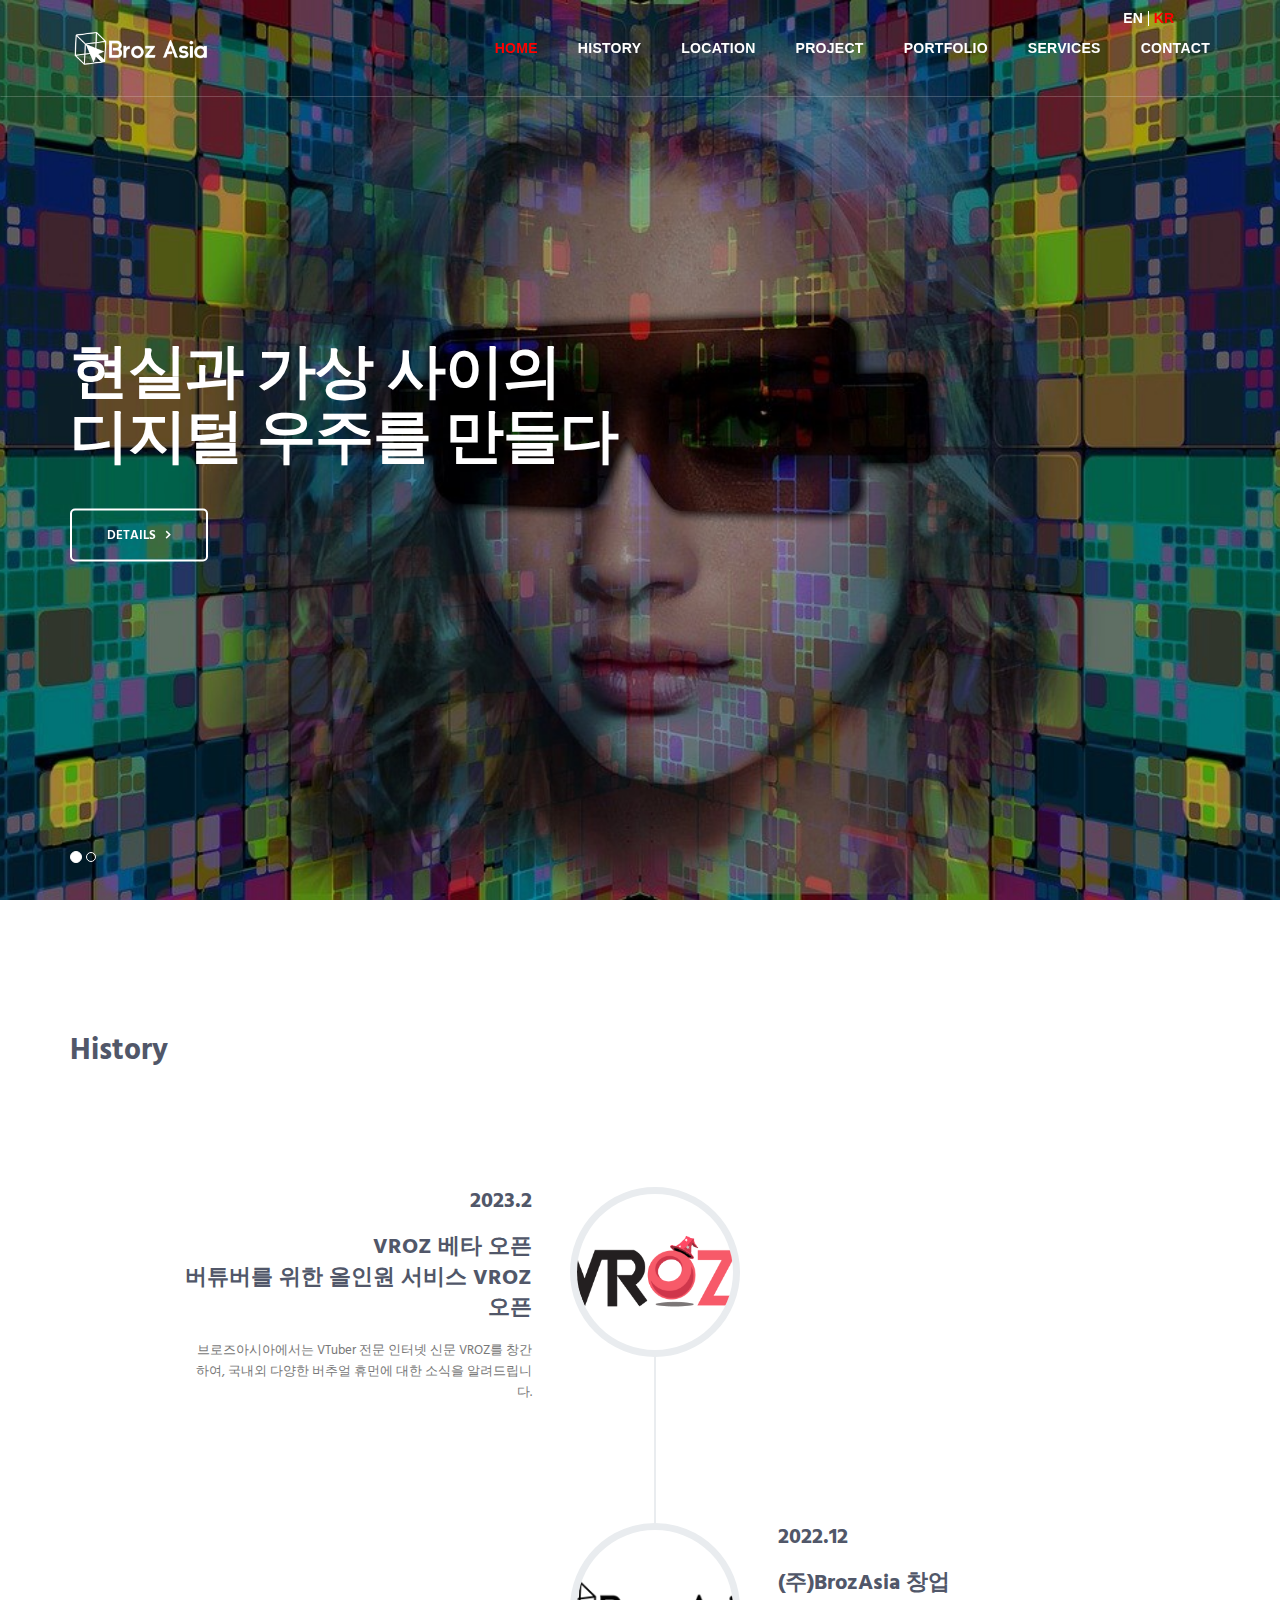
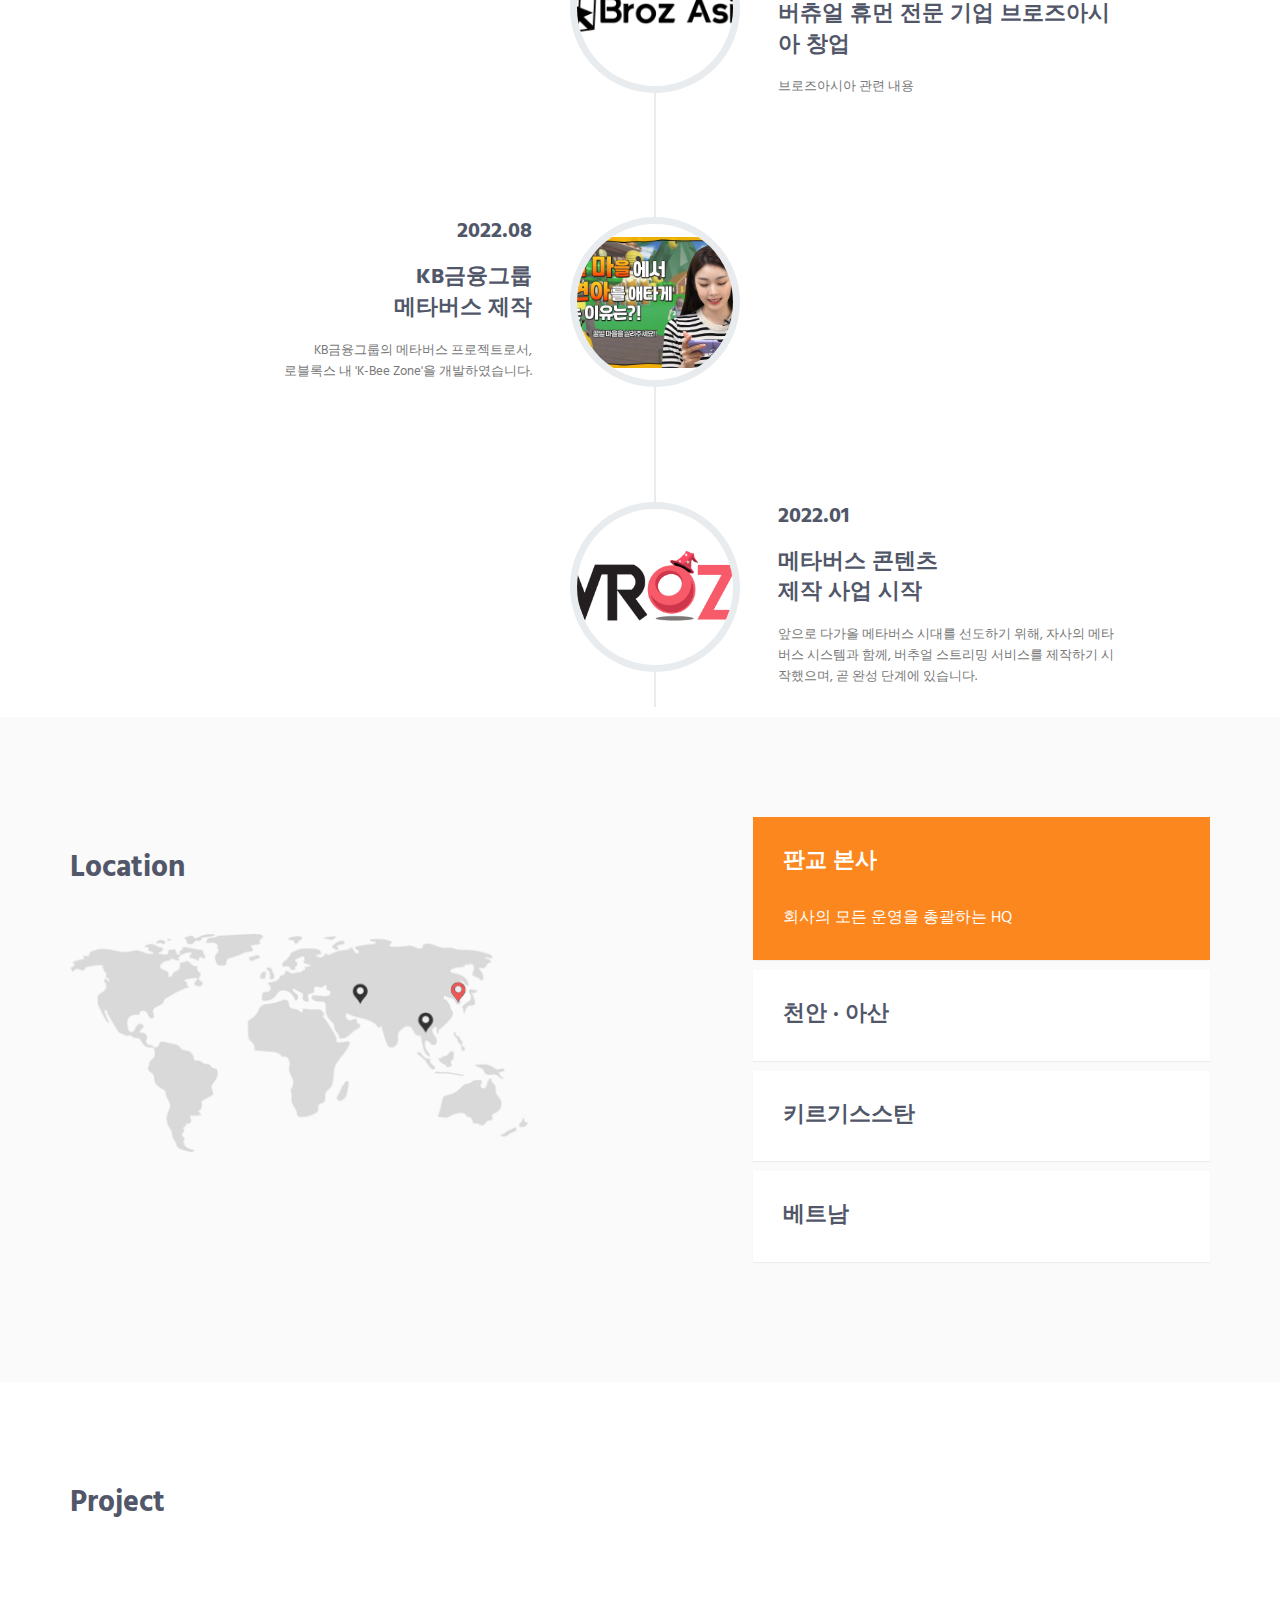
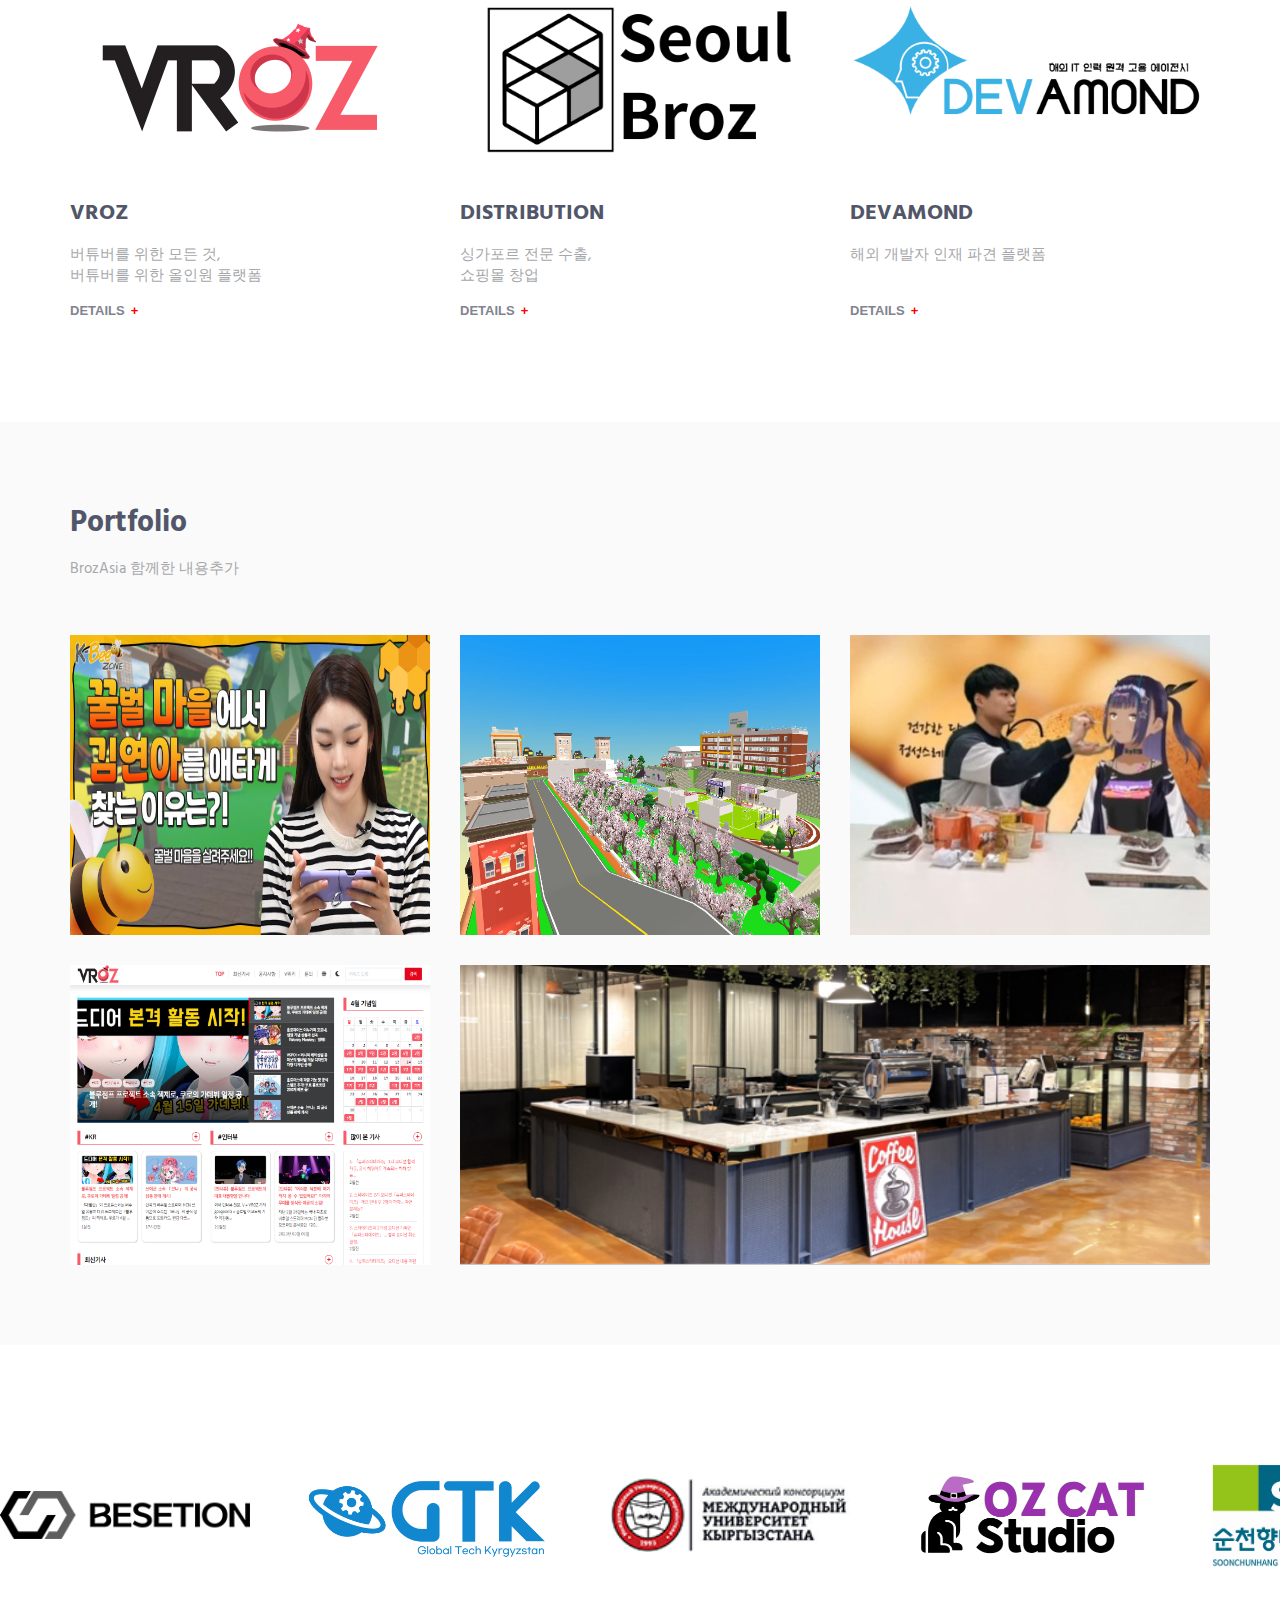
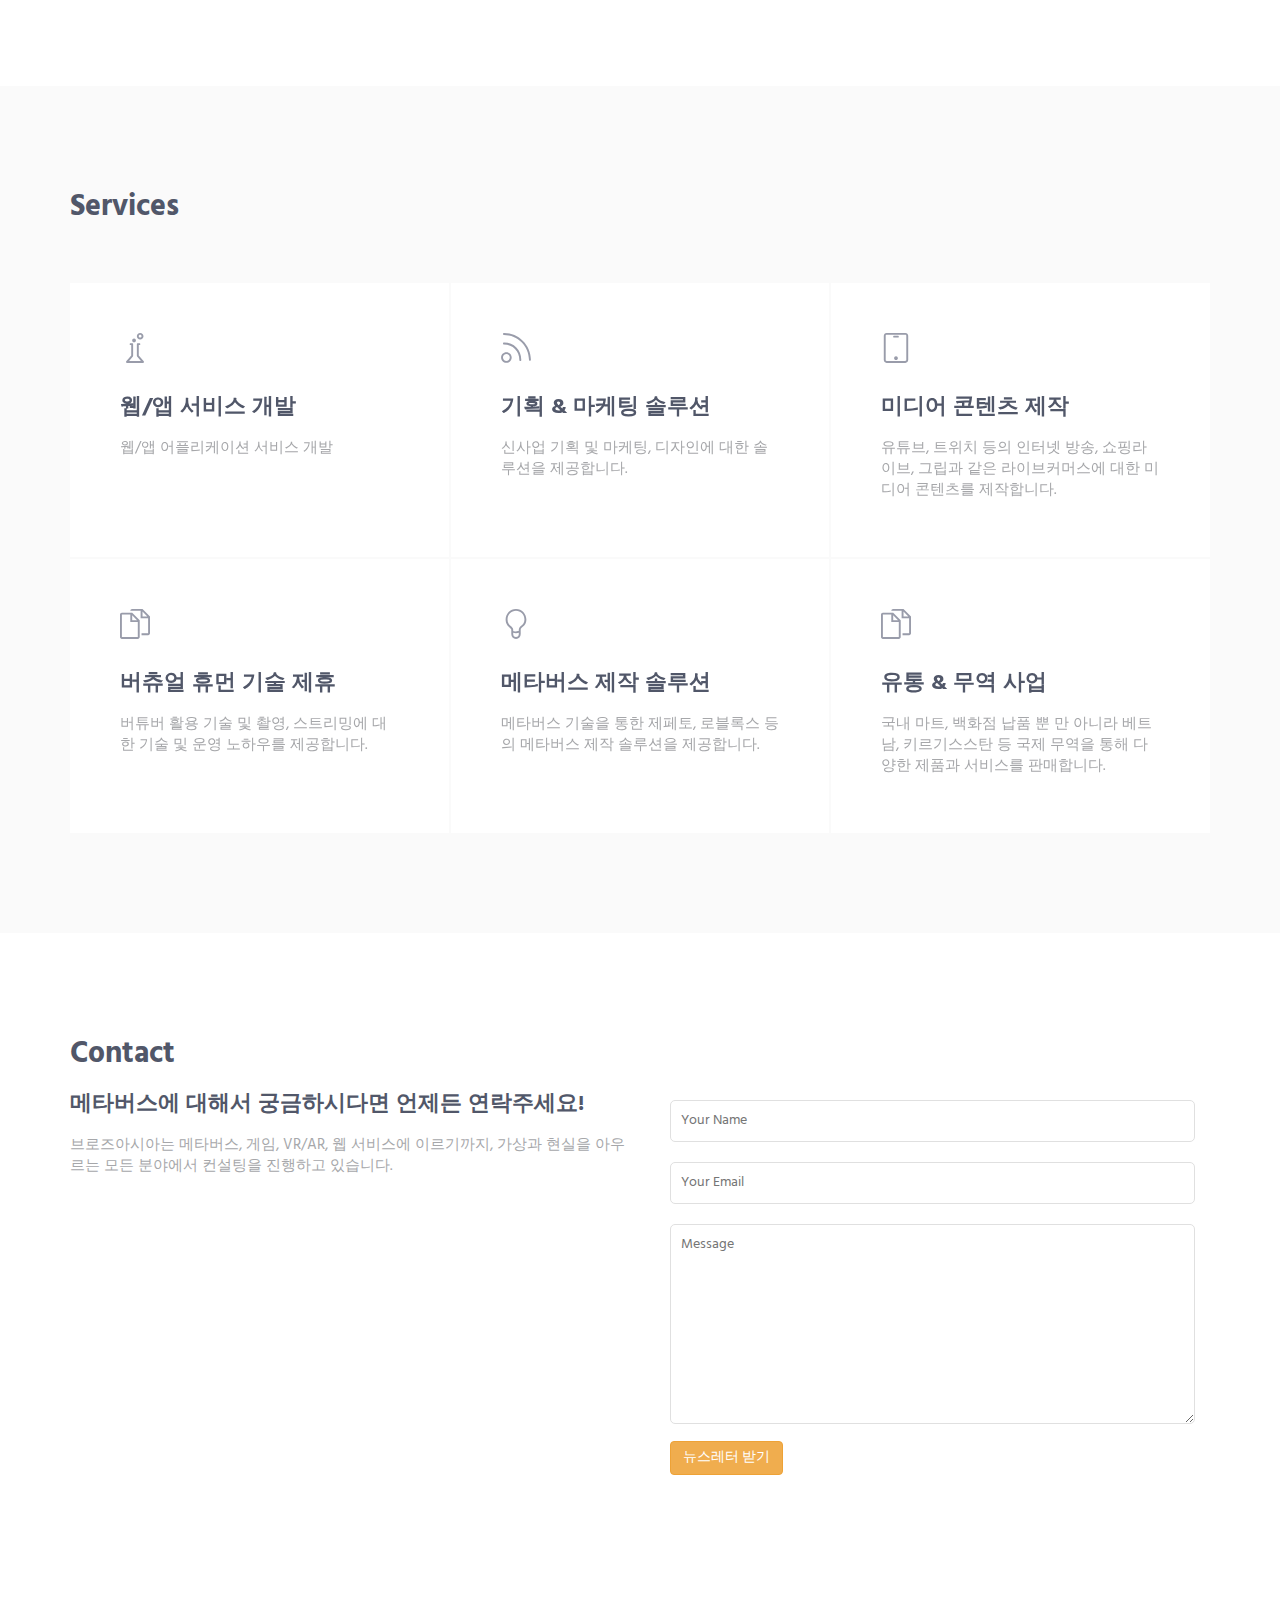
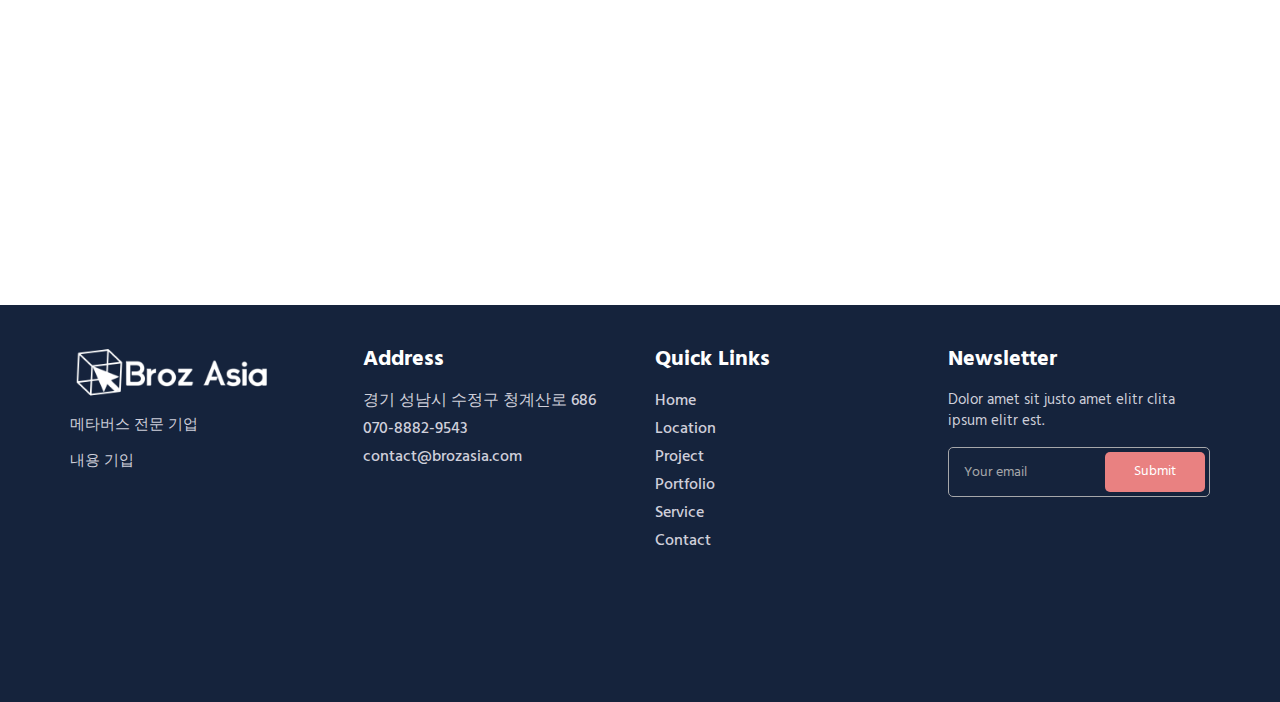
<file: index.html>
<!DOCTYPE html>

<html lang="en" class="no-js">

<head>
    <meta charset="utf-8" />
    <title>Brozasia</title>
    <meta http-equiv="X-UA-Compatible" content="IE=edge">
    <meta content="width=device-width, initial-scale=1" name="viewport" />
    <meta content="FlameOnePage freebie theme for web startups by FairTech SEO." name="description" />
    <meta content="FairTech" name="author" />
    <link href="http://fonts.googleapis.com/css?family=Hind:300,400,500,600,700" rel="stylesheet" type="text/css">
    <link href="//netdna.bootstrapcdn.com/font-awesome/4.0.3/css/font-awesome.css" rel="stylesheet">
    <link href="vendor/simple-line-icons/simple-line-icons.min.css" rel="stylesheet" type="text/css" />
    <link href="vendor/bootstrap/css/bootstrap.min.css" rel="stylesheet" type="text/css" />
    <link href="css/animate.css" rel="stylesheet">
    <link href="vendor/swiper/css/swiper.min.css" rel="stylesheet" type="text/css" />
    <link rel="shortcut icon" href="favicon.ico" />
    <link href="css/layout.min.css" rel="stylesheet" type="text/css" />
    <link rel="stylesheet" href="https://unpkg.com/swiper/swiper-bundle.min.css" />
</head>

<body id="body" data-spy="scroll" data-target=".header">
    <header class="header navbar-fixed-top top-nav-collapse">
        <nav class="navbar" role="navigation">
            <div class="container">
                <div class="menu-container js_nav-item">
                    <button type="button" class="navbar-toggle" data-toggle="collapse" data-target=".nav-collapse">
                        <span class="sr-only">Toggle navigation</span>
                        <span class="toggle-icon"></span>
                    </button>

                    <div class="logo">
                        <a class="logo-wrap" href="#body">
                            <img class="logo-img logo-img-main" src="img/mainLogo2.png" alt="Brozasia Logo"
                                style="filter: invert(100%);">
                            <img class="logo-img logo-img-active" src="img/mainLogo2.png" alt="Brozasia Dark Logo">
                        </a>
                    </div>
                </div>

                <div class="collapse navbar-collapse nav-collapse">

                    <div class="language-switcher">
                        <ul class="nav-lang">
                            <li><a class="lanSize" href="/indexen.html">EN</a>
                            </li>
                            <li><a class="lanSize active" href="/index.html">KR</a>
                            </li>

                        </ul>
                    </div>

                    <div class="menu-container">
                        <ul class="nav navbar-nav navbar-nav-right">
                            <li class="js_nav-item nav-item"><a class="nav-item-child nav-item-hover"
                                    href="#body">Home</a></li>
                            <li class="js_nav-item nav-item"><a class="nav-item-child nav-item-hover"
                                    href="#History">History</a></li>
                            <li class="js_nav-item nav-item"><a class="nav-item-child nav-item-hover"
                                    href="#Location">Location</a></li>
                            <li class="js_nav-item nav-item"><a class="nav-item-child nav-item-hover"
                                    href="#Project">Project</a></li>
                            <li class="js_nav-item nav-item"><a class="nav-item-child nav-item-hover"
                                    href="#Portfolio">Portfolio</a></li>
                            <li class="js_nav-item nav-item"><a class="nav-item-child nav-item-hover"
                                    href="#Services">Services</a></li>
                            <li class="js_nav-item nav-item"><a class="nav-item-child nav-item-hover"
                                    href="#Contact">Contact</a></li>
                        </ul>
                    </div>
                </div>
            </div>
        </nav>
    </header>

    <!--GNB영역 종료 입니다.-->

    <div id="carousel-example-generic" class="carousel slide mainPage" data-ride="carousel">
        <div class="container">
            <ol class="carousel-indicators">
                <li data-target="#carousel-example-generic" data-slide-to="0" class="active"></li>
                <li data-target="#carousel-example-generic" data-slide-to="1"></li>
            </ol>
        </div>
        <div class="carousel-inner" role="listbox">
            <div class="item active">
                <img class="img-responsive" src="img/mainImg1D.jpg" alt="Slider Image">

                <div class="container">
                    <div class="carousel-centered">
                        <div class="margin-b-40">
                            <h1 class="carousel-title">현실과 가상 사이의<br>디지털 우주를 만들다</h1>

                        </div>
                        <a href="#Project" class="btn-theme btn-theme-sm btn-white-brd text-uppercase">Details</a>
                    </div>
                </div>
            </div>
            <div class="item">
                <img class="img-responsive" src="img/mainImg2D.jpg" alt="Slider Image">
                <div class="container">
                    <div class="carousel-centered">
                        <div class="margin-b-40">
                            <h2 class="carousel-title">전 세계의 VTuber <br> 동향을 한 눈에!</h2>
                            <p class="color-white"></p>
                        </div>
                        <a href="https://vroz.cc" class="btn-theme btn-theme-sm btn-white-brd text-uppercase">Link</a>
                    </div>
                </div>
            </div>
        </div>
    </div>

    <div id="History">
        <div class="content-lg container">
            <div class="row">
                <div class="col-md-5 col-sm-5 md-margin-b-60">
                    <div class="margin-t-50 margin-b-30">
                        <h2>History</h2>
                    </div>
                    <!-- <a href="#" class="btn-theme btn-theme-sm btn-white-bg text-uppercase">More...</a> -->
                </div>
            </div>
        </div>
        <!-- <div class="container">
            <ul class="timeline">
                <li>
                    <div class="timelineImg">
                        <img src="/img/portfolio/egg.jpg">
                     </div>
                    <div class="timelineComment">
                        <h4>2022.02</h4>
                        <h4>브로즈아시아 창업</h4>
                        <p>내용기입요망</p>
                    </div>
                </li>
                <li>
                    <div class="timelineImg">
                        <img src="/img/portfolio/egg.jpg">
                     </div>
                    <div class="timelineComment">
                        <h4>2022.02</h4>
                        <h4>브로즈아시아 창업</h4>
                        <p>내용기입요망</p>
                    </div>
                </li>
                <li>
                    <div class="timelineImg">
                        <img src="/img/portfolio/egg.jpg">
                     </div>
                    <div class="timelineComment">
                        <h4>2022.02</h4>
                        <h4>브로즈아시아 창업</h4>
                        <p>내용기입요망</p>
                    </div>
                </li> 
            </ul>
        </div> -->

        <div class="container">

            <section id="history" class="bg-light page-section py-5">
                <div class="container">
                    <ul class="timeline">
                        <li>
                            <div class="timeline-image">
                                <img class="rounded-circle img-fluid " src="img/logo2/vroz.png">
                            </div>
                            <div class="timeline-panel">
                                <div class="timeline-heading">
                                    <h4>2023.2</h4>
                                    <h4 class="display-6 subheading">VROZ 베타 오픈<br />버튜버를 위한 올인원 서비스 VROZ 오픈</h4>
                                </div>
                                <div class="timeline-body">
                                    <p class="text-muted"><small>브로즈아시아에서는 VTuber 전문 인터넷 신문 VROZ를 창간하여, 국내외 다양한 버추얼 휴먼에
                                            대한 소식을 알려드립니다.</small></p>
                                </div>
                            </div>
                        </li>
                        
                        <li class="timeline-inverted">
                            <div class="timeline-image">
                                <img class="rounded-circle img-fluid " src="img/mainLogo2.png"> 
                            </div>
                            <div class="timeline-panel">
                                <div class="timeline-heading">
                                    <h4>2022.12</h4>
                                    <h4 class="display-6 subheading">(주)BrozAsia 창업<br />버츄얼 휴먼 전문 기업 브로즈아시아 창업</h4>
                                </div>
                                <div class="timeline-body">
                                    <p class="text-muted"><small>브로즈아시아 관련 내용</small></p>
                                </div>
                            </div>
                        </li>
                        
                        <li>
                            <div class="timeline-image"><img class="rounded-circle img-fluid " src="img/portfolio/KB2.jpg" >
                            </div>
                            <div class="timeline-panel">
                                <div class="timeline-heading">
                                    <h4>2022.08</h4>
                                    <h4 class="display-6 subheading">KB금융그룹<br />메타버스 제작</h4>
                                </div>
                                <div class="timeline-body">
                                    <p class="text-muted"><small>KB금융그룹의 메타버스 프로젝트로서,<br>로블록스 내 'K-Bee Zone'을
                                            개발하였습니다.</small></p>
                                </div>
                            </div>
                        </li>
                        <li class="timeline-inverted"> 
                            <div class="timeline-image"><img class="rounded-circle img-fluid " src="img/logo2/vroz.png">
                            </div>
                            <div class="timeline-panel">
                                <div class="timeline-heading">
                                    <h4>2022.01</h4>
                                    <h4 class="display-6 subheading">메타버스 콘텐츠<br />제작 사업 시작</h4>
                                </div>
                                <div class="timeline-body">
                                    <p class="text-muted"><small>앞으로 다가올 메타버스 시대를 선도하기 위해, 자사의 메타버스 시스템과 함께, 버추얼 스트리밍
                                            서비스를 제작하기 시작했으며, 곧 완성 단계에 있습니다.</small></p>
                                </div>
                            </div>
                        </li>
                    </ul>
                </div>
            </section>
            <!-- <div class="row timelineFrame d-sm-none " style="position: relative;">  
                <div class="col-md-12 timeline">
                    <div class="col-md-4 col-sm-4 timelineLeft">
                        <h3>2023.02</h3>
                        <h4>VROZ 베타 오픈</h4>
                        <p>버튜버를 위한 올인원 서비스 VROZ 오픈</p>  
                    </div>
                    <div class="col-md-4 col-sm-4 timelineCenter">
                        <div class="timelineImg">
                            <img src="/img/logo2/vroz.png">
                        </div>
                    </div>
                    <div class="col-md-4 col-sm-4 timelineRight"></div>
                </div>
                <div class="col-md-12 timeline">
                    <div class="col-md-4 col-sm-4 timelineLeft"></div> 
                    <div class="col-md-4 col-sm-4 timelineCenter">
                        <div class="timelineImg">
                            <img src="/img/logo2/timeline-4.jpg "> 
                        </div>
                    </div>
                    <div class="col-md-4 col-sm-4 timelineRight">   
                        <h3>2022.12</h3>
                        <h4>(주)BrozAsia 창업</h4>
                        <p>버츄얼 휴먼 전문 기업, BrozAsia</p>
                    </div>
                </div>
                <div class="col-md-12 timeline"> 
                    <div class="col-md-4 col-sm-4 timelineLeft"> 
                        <h3>2022.08</h3> 
                        <h4>(주)SeoulBroz 창업</h4>
                        <p>KB금융그릅의 K-bee 프로젝트<br>다양한 메타버스 사업 운영</p>
                    </div>
                    <div class="col-md-4 col-sm-4 timelineCenter">
                        <div class="timelineImg">
                            <img src="/img/logo2/timeline-4.jpg "> 
                        </div> 
                    </div>
                    <div class="col-md-4 col-sm-4 timelineRight"></div>
                </div>
                <div class="col-md-12 timeline"> 
                    <div class="col-md-4 col-sm-4 timelineLeft"> 
                  
                    </div>
                    <div class="col-md-4 col-sm-4 timelineCenter">
                        <div class="timelineImg">
                            <img src="/img/mainLogo2.png"> 
                        </div> 
                    </div>
                    <div class="col-md-4 col-sm-4 timelineRight">
                        <h3>2020.08</h3> 
                        <h4>싱가포르 전문 수출<br>쇼핑몰 창업</h4>
                    </div>
                </div>
            </div>-->

        </div>
    </div>



    <div id="Location" class="bg-color-sky-light">
        <div class="content-lg container">
            <div class="row">
                <div class="col-md-5 col-sm-5 md-margin-b-60">
                    <div class="margin-t-50 margin-b-30">
                        <h2>Location</h2>
                        <img id="changingImage" class="margin-t-50 margin-b-30 mapimg" src="img/map/mapK.png">
                    </div>
                    <!-- <a href="#" class="btn-theme btn-theme-sm btn-white-bg text-uppercase">More...</a> -->
                </div>
                <div class="col-md-5 col-sm-7 col-md-offset-2">
                    <!-- Accordion -->
                    <div class="accordion">
                        <div class="panel-group" id="accordion" role="tablist" aria-multiselectable="true">
                            <div class="panel panel-default">
                                <div class="panel-heading" role="tab" id="headingOne">
                                    <h4 class="panel-title">
                                        <a class="panel-title-child" role="button" data-toggle="collapse"
                                            data-parent="#accordion" href="#collapseOne" aria-expanded="true"
                                            aria-controls="collapseOne">
                                            판교 본사
                                        </a>
                                    </h4>
                                </div>
                                <div id="collapseOne" class="panel-collapse collapse in" role="tabpanel"
                                    aria-labelledby="headingOne">
                                    <div class="panel-body">
                                        회사의 모든 운영을 총괄하는 HQ
                                    </div>
                                </div>
                            </div>

                            <div class="panel panel-default">
                                <div class="panel-heading" role="tab" id="headingTwo">
                                    <h4 class="panel-title">
                                        <a class="collapsed panel-title-child" role="button" data-toggle="collapse"
                                            data-parent="#accordion" href="#collapseTwo" aria-expanded="false"
                                            aria-controls="collapseTwo">
                                            천안 · 아산
                                        </a>
                                    </h4>
                                </div>
                                <div id="collapseTwo" class="panel-collapse collapse" role="tabpanel"
                                    aria-labelledby="headingTwo">
                                    <div class="panel-body">
                                        산학협력, 정부사업 위주의 사업 운영 <br>지방거점 사업장
                                    </div>
                                </div>
                            </div>
                            <div class="panel panel-default">
                                <div class="panel-heading" role="tab" id="headingThree">
                                    <h4 class="panel-title">
                                        <a class="collapsed panel-title-child" role="button" data-toggle="collapse"
                                            data-parent="#accordion" href="#collapseThree" aria-expanded="false"
                                            aria-controls="collapseThree">
                                            키르기스스탄
                                        </a>
                                    </h4>
                                </div>
                                <div id="collapseThree" class="panel-collapse collapse" role="tabpanel"
                                    aria-labelledby="headingThree">
                                    <div class="panel-body">
                                        IT 인력 공급 및 해외 진출을 위한 지사<br>4개의 파트너사
                                    </div>
                                </div>
                            </div>
                            <div class="panel panel-default">
                                <div class="panel-heading" role="tab" id="headingFour">
                                    <h4 class="panel-title">
                                        <a class="collapsed panel-title-child" role="button" data-toggle="collapse"
                                            data-parent="#accordion" href="#collapseFour" aria-expanded="false"
                                            aria-controls="collapseFour">
                                            베트남
                                        </a>
                                    </h4>
                                </div>
                                <div id="collapseFour" class="panel-collapse collapse" role="tabpanel"
                                    aria-labelledby="headingFour">
                                    <div class="panel-body">
                                        IT인력 공급 및 동남아시아 판로를 위한 거점 사업장
                                    </div>
                                </div>
                            </div>
                        </div>
                    </div>
                    <!-- End Accodrion -->
                </div>
            </div>
            <!--// end row -->
        </div>
    </div>
    <!-- End About -->

    <!-- Latest Products -->
    <div id="Project">
        <div class="content-lg container">
            <div class="row margin-b-40">
                <div class="col-sm-6">
                    <h2>Project</h2>
                    <p></p>
                </div>
            </div>
            <!--// end row -->

            <div class="row">
                <!-- Latest Products -->
                <div class="col-sm-4 sm-margin-b-50 ">
                    <div class="margin-b-20 img-flow ProjectImgBox">
                        <div class="work work-popup-trigger">
                            <img class="img-responsive img-scale" src="img/logo/pa7.png" alt="Latest Products Image">
                            <div class="work-overlay Portfolio">
                            </div>
                            <div class="work-popup-overlay">
                                <div class="work-popup-content">
                                    <a href="javascript:void(0);" class="work-popup-close">x</a>
                                    <div class="margin-b-30">
                                        <h3 class="margin-b-5">KB 메타버스 제작</h3>

                                    </div>
                                    <div class="row">
                                        <div class="col-sm-8 work-popup-content-divider sm-margin-b-20">
                                            <div class="margin-t-10 sm-margin-t-0">
                                                <p>KB금융그룹의 메타버스 프로젝트로서, 로볼록스 내 'K-Bee Zone'을 개발하였습니다.</p>
                                                <ul class="list-inline work-popup-tag">
                                                    <li class="work-popup-tag-item"><a class="work-popup-tag-link"
                                                            href="#">Strategy,</a></li>
                                                    <li class="work-popup-tag-item"><a class="work-popup-tag-link"
                                                            href="#">Implementation,</a></li>
                                                    <li class="work-popup-tag-item"><a class="work-popup-tag-link"
                                                            href="#">Credentials</a></li>
                                                </ul>
                                            </div>
                                        </div>
                                        <div class="col-sm-4">
                                            <div class="margin-t-10 sm-margin-t-0">
                                                <p class="margin-b-5"><strong>Project Manager:</strong> Boris Becker</p>
                                                <p class="margin-b-5"><strong>Executive:</strong> Heike Macatsch</p>
                                                <p class="margin-b-5"><strong>Architect:</strong> Oliver Pocher</p>
                                                <p class="margin-b-5"><strong>Client:</strong> FairTech</p>
                                            </div>
                                        </div>
                                    </div>
                                </div>
                            </div>
                        </div>
                    </div>
                    <h4><a href="#">VROZ</a> </h4>
                    <p>버튜버를 위한 모든 것, <br>버튜버를 위한 올인원 플랫폼</p>
                    <a class="link" href="#">Details</a>
                </div>
                <!-- End Latest Products -->

                <!-- Latest Products -->
                <div class="col-sm-4 sm-margin-b-50">
                    <div class="margin-b-20 img-flow ProjectImgBox">
                        <div class="work work-popup-trigger">
                            <img class="img-responsive img-scale" src="img/logo/pa8.png" alt="Latest Products Image">
                            <div class="work-overlay Portfolio">
                            </div>
                            <div class="work-popup-overlay">
                                <div class="work-popup-content">
                                    <a href="javascript:void(0);" class="work-popup-close">x</a>
                                    <div class="margin-b-30">
                                        <h3 class="margin-b-5">KB 메타버스 제작</h3>

                                    </div>
                                    <div class="row">
                                        <div class="col-sm-8 work-popup-content-divider sm-margin-b-20">
                                            <div class="margin-t-10 sm-margin-t-0">
                                                <p>KB금융그룹의 메타버스 프로젝트로서, 로볼록스 내 'K-Bee Zone'을 개발하였습니다.</p>
                                                <ul class="list-inline work-popup-tag">
                                                    <li class="work-popup-tag-item"><a class="work-popup-tag-link"
                                                            href="#">Strategy,</a></li>
                                                    <li class="work-popup-tag-item"><a class="work-popup-tag-link"
                                                            href="#">Implementation,</a></li>
                                                    <li class="work-popup-tag-item"><a class="work-popup-tag-link"
                                                            href="#">Credentials</a></li>
                                                </ul>
                                            </div>
                                        </div>
                                        <div class="col-sm-4">
                                            <div class="margin-t-10 sm-margin-t-0">
                                                <p class="margin-b-5"><strong>Project Manager:</strong> Boris Becker</p>
                                                <p class="margin-b-5"><strong>Executive:</strong> Heike Macatsch</p>
                                                <p class="margin-b-5"><strong>Architect:</strong> Oliver Pocher</p>
                                                <p class="margin-b-5"><strong>Client:</strong> FairTech</p>
                                            </div>
                                        </div>
                                    </div>
                                </div>
                            </div>
                        </div>

                    </div>
                    <h4><a href="#">DISTRIBUTION</a> </h4>
                    <p>싱가포르 전문 수출,<br>쇼핑몰 창업 </p>
                    <a class="link" href="#">Details</a>
                </div>
                <!-- End Latest Products -->

                <!-- Latest Products -->
                <div class="col-sm-4 sm-margin-b-50 ">
                    <div class="margin-b-20 img-flow ProjectImgBox">
                        <div class="work work-popup-trigger">
                            <img class="img-responsive img-scale" src="img/logo/pa4.png" alt="Latest Products Image">
                            <div class="work-overlay Portfolio">
                            </div>
                            <div class="work-popup-overlay">
                                <div class="work-popup-content">
                                    <a href="javascript:void(0);" class="work-popup-close">x</a>
                                    <div class="margin-b-30">
                                        <h3 class="margin-b-5">KB 메타버스 제작</h3>

                                    </div>
                                    <div class="row">
                                        <div class="col-sm-8 work-popup-content-divider sm-margin-b-20">
                                            <div class="margin-t-10 sm-margin-t-0">
                                                <p>KB금융그룹의 메타버스 프로젝트로서, 로볼록스 내 'K-Bee Zone'을 개발하였습니다.</p>
                                                <ul class="list-inline work-popup-tag">
                                                    <li class="work-popup-tag-item"><a class="work-popup-tag-link"
                                                            href="#">Strategy,</a></li>
                                                    <li class="work-popup-tag-item"><a class="work-popup-tag-link"
                                                            href="#">Implementation,</a></li>
                                                    <li class="work-popup-tag-item"><a class="work-popup-tag-link"
                                                            href="#">Credentials</a></li>
                                                </ul>
                                            </div>
                                        </div>
                                        <div class="col-sm-4">
                                            <div class="margin-t-10 sm-margin-t-0">
                                                <p class="margin-b-5"><strong>Project Manager:</strong> Boris Becker</p>
                                                <p class="margin-b-5"><strong>Executive:</strong> Heike Macatsch</p>
                                                <p class="margin-b-5"><strong>Architect:</strong> Oliver Pocher</p>
                                                <p class="margin-b-5"><strong>Client:</strong> FairTech</p>
                                            </div>
                                        </div>
                                    </div>
                                </div>
                            </div>
                        </div>

                    </div>
                    <h4><a href="#">DEVAMOND</a> </h4>
                    <p>해외 개발자 인재 파견 플랫폼<br>&nbsp;</p>
                    <a class="link" href="#">Details</a>
                </div>
            </div>
        </div>
    </div>



  

    <!-- Work -->
    <div id="Portfolio">
        <div class="bg-color-sky-light section-seperator">
            <div class="content-md container">
                <div class="row margin-b-40">
                    <div class="col-sm-6">
                        <h2>Portfolio</h2>
                        <p>BrozAsia 함께한 내용추가 </p>
                    </div>
                </div>
                <!--// end row -->
                <div class="masonry-grid row">


                    <div class="masonry-grid-item col-xs-12 col-sm-6 col-md-4 md-margin-b-30">
                        <!-- Work  첫 번째 사진입니다.-->
                        <div class="work work-popup-trigger">
                            <div class="work-overlay Portfolio">
                                <img class="full-width img-responsive protfolio-img" src="img/portfolio/KB2.jpg "
                                    alt="Portfolio Image">
                            </div>
                            <div class="work-popup-overlay">
                                <div class="work-popup-content">
                                    <a href="javascript:void(0);" class="work-popup-close">x</a>
                                    <div class="margin-b-30">
                                        <h3 class="margin-b-5">KB 메타버스 제작</h3>

                                    </div>
                                    <div class="row">
                                        <div class="col-sm-8 work-popup-content-divider sm-margin-b-20">
                                            <div class="margin-t-10 sm-margin-t-0">
                                                <p>KB금융그룹의 메타버스 프로젝트로서, 로볼록스 내 'K-Bee Zone'을 개발하였습니다.</p>
                                                <ul class="list-inline work-popup-tag">
                                                    <li class="work-popup-tag-item"><a class="work-popup-tag-link"
                                                            href="#">Strategy,</a></li>
                                                    <li class="work-popup-tag-item"><a class="work-popup-tag-link"
                                                            href="#">Implementation,</a></li>
                                                    <li class="work-popup-tag-item"><a class="work-popup-tag-link"
                                                            href="#">Credentials</a></li>
                                                </ul>
                                            </div>
                                        </div>
                                        <div class="col-sm-4">
                                            <div class="margin-t-10 sm-margin-t-0">
                                                <p class="margin-b-5"><strong>Project Manager:</strong> Boris Becker</p>
                                                <p class="margin-b-5"><strong>Executive:</strong> Heike Macatsch</p>
                                                <p class="margin-b-5"><strong>Architect:</strong> Oliver Pocher</p>
                                                <p class="margin-b-5"><strong>Client:</strong> FairTech</p>
                                            </div>
                                        </div>
                                    </div>
                                </div>
                            </div>
                        </div>
                        <!-- End Work -->
                    </div>
                    <div class="masonry-grid-item col-xs-12 col-sm-6 col-md-4 md-margin-b-30">
                        <!-- Work -->
                        <div class="work work-popup-trigger">
                            <div class="work-overlay Portfolio">
                                <img class="full-width img-responsive protfolio-img" src="img/portfolio/university.jpg"
                                    alt="Portfolio Image">
                            </div>
                            <div class="work-popup-overlay">
                                <div class="work-popup-content">
                                    <a href="javascript:void(0);" class="work-popup-close">x</a>
                                    <div class="margin-b-30">
                                        <h3 class="margin-b-5">Central Asian Tech Awards</h3>
                                    </div>
                                    <div class="row">
                                        <div class="col-sm-8 work-popup-content-divider sm-margin-b-20">
                                            <div class="margin-t-10 sm-margin-t-0">
                                                <p>중앙 아시아 지역에서 기술 혁신과 창업을 인정하고 선정된 기업에게 시상하는 행사입니다. </p>
                                                <ul class="list-inline work-popup-tag">
                                                    <li class="work-popup-tag-item"><a class="work-popup-tag-link"
                                                            href="#">Strategy,</a></li>
                                                    <li class="work-popup-tag-item"><a class="work-popup-tag-link"
                                                            href="#">Implementation,</a></li>
                                                    <li class="work-popup-tag-item"><a class="work-popup-tag-link"
                                                            href="#">Credentials</a></li>
                                                </ul>
                                            </div>
                                        </div>
                                        <div class="col-sm-4">
                                            <div class="margin-t-10 sm-margin-t-0">
                                                <p class="margin-b-5"><strong>Project Manager:</strong> Boris Becker</p>
                                                <p class="margin-b-5"><strong>Executive:</strong> Heike Macatsch</p>
                                                <p class="margin-b-5"><strong>Architect:</strong> Oliver Pocher</p>
                                                <p class="margin-b-5"><strong>Client:</strong> Keenthemes</p>
                                            </div>
                                        </div>
                                    </div>



                                </div>
                            </div>
                        </div>
                        <!-- End Work -->
                    </div>
                    <div class="masonry-grid-item col-xs-12 col-sm-6 col-md-4">
                        <!-- Work -->
                        <div class="work work-popup-trigger">
                            <div class="work-overlay Portfolio">
                                <img class="full-width img-responsive protfolio-img" src="img/portfolio/egg.jpg "
                                    alt="Portfolio Image">
                            </div>
                            <div class="work-popup-overlay">
                                <div class="work-popup-content">
                                    <a href="javascript:void(0);" class="work-popup-close"
                                        style="font-size: 2rem;">x</a>
                                    <div class="margin-b-30">
                                        <h2 class="margin-b-5">VROZ</h2>
                                    </div>
                                    <div class="row">
                                        <div class="col-sm-12 sm-margin-b-20">
                                            <div class="margin-t-10 sm-margin-t-0">
                                                <p>국내 최초 '버튜버 전문 신문사'로 버추얼 휴먼에 관한 모든 정보를 가장 빠르게! 국내 유일 버튜버 신문사</p>
                                                <p>덕후들의 놀이터를 만들고자 정식 기자 외의 다양한 팬기자를 선발하여 다양한 기사 및 콘텐츠 제작</p>
                                                <ul class="list-inline work-popup-tag">
                                                    <li class="work-popup-tag-item"><a class="work-popup-tag-link"
                                                            href="#">Strategy,</a></li>
                                                    <li class="work-popup-tag-item"><a class="work-popup-tag-link"
                                                            href="#">Implementation,</a></li>
                                                    <li class="work-popup-tag-item"><a class="work-popup-tag-link"
                                                            href="#">Credentials</a></li>
                                                </ul>
                                            </div>
                                            <img src="img/portfolio/egg.jpg">
                                        </div>

                                    </div>
                                </div>
                            </div>
                        </div>
                        <!-- End Work -->
                    </div>
                    <div class="masonry-grid-sizer col-xs-6 col-sm-6 col-md-1"></div>
                    <div class="masonry-grid-item col-xs-12 col-sm-6 col-md-4 margin-b-30">
                        <!-- Work -->
                        <div class="work work-popup-trigger">
                            <div class="work-overlay Portfolio">
                                <img class="full-width img-responsive protfolio-img" src="img/portfolio/vrozweb.png"
                                    alt="Portfolio Image">
                            </div>

                            <div class="work-popup-overlay">
                                <div class="work-popup-content">
                                    <a href="javascript:void(0);" class="work-popup-close">x</a>
                                    <div class="margin-b-30">
                                        <h3 class="margin-b-5">VROZ</h3>
                                    </div>
                                    <div class="row">
                                        <div class="col-sm-8 work-popup-content-divider sm-margin-b-20">
                                            <div class="margin-t-10 sm-margin-t-0">
                                                <p>신제품 기획 & 디자인 </p>
                                                <p>각 플랫폼, 상점, 마켓에 맞는 시장 상황을 분석하고 다양한 신 제품 및 서비스를 기획 & 디자인</p>
                                                <ul class="list-inline work-popup-tag">
                                                    <li class="work-popup-tag-item"><a class="work-popup-tag-link"
                                                            href="#">Strategy,</a></li>
                                                    <li class="work-popup-tag-item"><a class="work-popup-tag-link"
                                                            href="#">Implementation,</a></li>
                                                    <li class="work-popup-tag-item"><a class="work-popup-tag-link"
                                                            href="#">Credentials</a></li>
                                                </ul>
                                                <a href="https://vroz.cc">바로가기 >></a>
                                            </div>
                                        </div>
                                        <div class="col-sm-4">
                                            <div class="margin-t-10 sm-margin-t-0">
                                                <p class="margin-b-5"><strong>Project Manager:</strong> Boris Becker</p>
                                                <p class="margin-b-5"><strong>Executive:</strong> Heike Macatsch</p>
                                                <p class="margin-b-5"><strong>Architect:</strong> Oliver Pocher</p>
                                                <p class="margin-b-5"><strong>Client:</strong> FairTech</p>
                                            </div>
                                        </div>
                                    </div>
                                </div>
                            </div>
                        </div>
                        <!-- End Work -->
                    </div>
                    <div class="masonry-grid-item col-xs-12 col-sm-6 col-md-8 margin-b-30">
                        <!-- Work -->
                        <div class="work work-popup-trigger">
                            <div class="work-overlay Portfolio ">
                                <img class="full-width img-responsive protfolio-img" src="img/portfolio/BAY2.png"
                                    alt="Portfolio Image">
                            </div>
                            <div class="work-popup-overlay">
                                <div class="work-popup-content">
                                    <a href="javascript:void(0);" class="work-popup-close">x</a>
                                    <div class="margin-b-30">
                                        <h2 class="margin-b-5">BAYWOOD</h2>
                                    </div>
                                    <div class="row">
                                        <div class="col-sm-8 work-popup-content-divider sm-margin-b-20">
                                            <div class="margin-t-10 sm-margin-t-0">
                                                <p>평소 일반적인 카페로 운영하다 자사의 행사 기간 동안 행사 진행 또는 팝업스토어로 활용</p>
                                                <p>도심에 위치한만큼 편리한 교통으로 수인분당선 '선정릉역' 1번 출구에서 도보 10분 거리에 위치한다.</p>
                                                <ul class="list-inline work-popup-tag">
                                                    <li class="work-popup-tag-item"><a class="work-popup-tag-link"
                                                            href="#">Strategy,</a></li>
                                                    <li class="work-popup-tag-item"><a class="work-popup-tag-link"
                                                            href="#">Implementation,</a></li>
                                                    <li class="work-popup-tag-item"><a class="work-popup-tag-link"
                                                            href="#">Credentials</a></li>
                                                </ul>
                                            </div>
                                        </div>
                                        <div class="col-sm-4">
                                            <div class="margin-t-10 sm-margin-t-0">
                                                <p class="margin-b-5"><strong>Project Manager:</strong> Boris Becker</p>
                                                <p class="margin-b-5"><strong>Executive:</strong> Heike Macatsch</p>
                                                <p class="margin-b-5"><strong>Architect:</strong> Oliver Pocher</p>
                                                <p class="margin-b-5"><strong>Client:</strong> FairTech</p>
                                            </div>
                                        </div>
                                    </div>
                                </div>
                            </div>
                        </div>
                        <!-- End Work -->
                    </div>
                </div>


                <!-- <div class="row" style="margin-bottom: 10px;"> 
                        <div class=" col-xs-12 col-sm-6 col-md-4 md-margin-b-30 check"> 
                            
                        </div>
                        <div class=" col-xs-12 col-sm-6 col-md-4 md-margin-b-30 check"> 
                            
                        </div>
                        <div class=" col-xs-12 col-sm-6 col-md-4 md-margin-b-30 check"> 
                            
                        </div>
                    </div>
                    <div class="row" style="margin-bottom: 10px;"> 
                        <div class=" col-xs-12 col-sm-4 col-md-4 md-margin-b-30 check"> 
                        </div>
                        <div class=" col-xs-12 col-sm-8 col-md-8 md-margin-b-30 check"> 
                        </div>
                      
                    </div> -->

                <!-- End Work -->
            </div>
        </div>
        <!-- End Masonry Grid -->
    </div>
    </div>

    <!-- Clients -->

    <!-- End Clients -->
    </div>
    <!-- End Work -->

    <div class="content-lg" style="overflow:hidden">
        <div class="partner">
            <img src="img/logo2/besetion.png">
            <img src="img/logo2/gtk.png">
            <img src="img/logo2/iuk.png">
            <img src="img/logo2/opcat.png">
            <img src="img/logo2/soonchunhang.png">
            <img src="img/logo2/starfield.png">
            <img src="img/logo2/uca.png">
            <img src="img/logo2/devamond.png">
            <img src="img/logo2/shinsegae.png">
            <img src="img/logo2/seoulbroz.png">
            <img src="img/logo2/vroz.png">
            <!--1세트-->
            <img src="img/logo2/besetion.png">
            <img src="img/logo2/gtk.png">
            <img src="img/logo2/iuk.png">
            <img src="img/logo2/opcat.png">
            <img src="img/logo2/soonchunhang.png">
            <img src="img/logo2/starfield.png">
            <img src="img/logo2/uca.png">
            <img src="img/logo2/devamond.png">
            <img src="img/logo2/shinsegae.png">
            <img src="img/logo2/seoulbroz.png">
            <img src="img/logo2/vroz.png">
            <img src="img/logo2/besetion.png">
            <img src="img/logo2/gtk.png">
            <img src="img/logo2/iuk.png">
            <img src="img/logo2/opcat.png">
            <img src="img/logo2/soonchunhang.png">
            <img src="img/logo2/starfield.png">
            <img src="img/logo2/uca.png">
            <img src="img/logo2/devamond.png">
            <img src="img/logo2/shinsegae.png">
            <img src="img/logo2/seoulbroz.png">
            <img src="img/logo2/vroz.png">
        </div>
    </div>
    <div id="Services">
        <div class="bg-color-sky-light" data-auto-height="true">
            <div class="content-lg container">
                <div class="row margin-b-40">
                    <div class="col-sm-6">
                        <h2>Services</h2>
                        <p></p>
                    </div>
                </div>
                <!--// end row -->

                <div class="row row-space-1 margin-b-2">
                    <div class="col-sm-4 sm-margin-b-2 serviceFrame" "> 
                        <div class=" service" data-height="height">
                        <div class="service-element">
                            <i class="service-icon icon-chemistry"></i>
                        </div>
                        <div class="service-info">
                            <h3>웹/앱 서비스 개발</h3>
                            <p class="margin-b-5">웹/앱 어플리케이션 서비스 개발</p>
                        </div>
                    </div>
                </div>


                <div class="col-sm-4">
                    <div class="service" data-height="height">
                        <div class="service-element">
                            <i class="service-icon icon-feed"></i>
                        </div>
                        <div class="service-info">
                            <h3>기획 & 마케팅 솔루션</h3>
                            <p class="margin-b-5">신사업 기획 및 마케팅, 디자인에 대한 솔루션을 제공합니다.</p>
                        </div>
                    </div>
                </div>

                <div class="col-sm-4">
                    <div class="service" data-height="height">
                        <div class="service-element">
                            <i class="service-icon icon-screen-tablet"></i>
                        </div>
                        <div class="service-info">
                            <h3>미디어 콘텐츠 제작</h3>
                            <p class="margin-b-5">유튜브, 트위치 등의 인터넷 방송, 쇼핑라이브, 그립과 같은 라이브커머스에 대한 미디어 콘텐츠를 제작합니다.</p>
                        </div>
                    </div>
                </div>
            </div>
            <!--// end row -->

            <div class="row row-space-1">
                <div class="col-sm-4 sm-margin-b-2">
                    <div class="service" data-height="height">
                        <div class="service-element">
                            <i class="service-icon icon-docs"></i>
                        </div>
                        <div class="service-info">
                            <h3>버츄얼 휴먼 기술 제휴</h3>
                            <p class="margin-b-5">버튜버 활용 기술 및 촬영, 스트리밍에 대한 기술 및 운영 노하우를 제공합니다.</p>
                        </div>
                    </div>
                </div>
                <div class="col-sm-4 sm-margin-b-2">
                    <div class="service" data-height="height">
                        <div class="service-element">
                            <i class="service-icon icon-bulb"></i>
                        </div>
                        <div class="service-info">
                            <h3>메타버스 제작 솔루션</h3>
                            <p class="margin-b-5">메타버스 기술을 통한 제페토, 로블록스 등의 메타버스 제작 솔루션을 제공합니다.</p>
                        </div>
                    </div>
                </div>
                <div class="col-sm-4">
                    <div class="service" data-height="height">
                        <div class="service-element">
                            <i class="service-icon icon-docs"></i>
                        </div>
                        <div class="service-info">
                            <h3>유통 & 무역 사업</h3>
                            <p class="margin-b-5">국내 마트, 백화점 납품 뿐 만 아니라 베트남, 키르기스스탄 등 국제 무역을 통해 다양한 제품과 서비스를 판매합니다.
                            </p>
                        </div>
                        <!-- <a href="#" class="content-wrapper-link"></a> -->
                    </div>
                </div>
            </div>
            <!--// end row -->
        </div>
    </div>
    </div>
    <!-- End Service -->

    <!-- Contact -->
    <div id="Contact">
        <div class="section-seperator">
            <div class="content-lg container">
                <h2>Contact</h2>
                <div class="row">
                    <div class="col-sm-6">
                        <h3>메타버스에 대해서 궁금하시다면 언제든 연락주세요!</h3>
                        <p>브로즈아시아는 메타버스, 게임, VR/AR, 웹 서비스에 이르기까지, 가상과 현실을 아우르는 모든 분야에서 컨설팅을 진행하고 있습니다.</p>
                    </div>
                    <div class="col-sm-6">
                        <div class="col-sm-12" style="padding-bottom: 10px; ">
                            <form class="NewsletterForm">
                                <div> <input type="text" placeholder="Your Name"></div>
                                <div> <input type="text" placeholder="Your Email"></div>
                                <div> <textarea placeholder="Message" style="height: 200px;"></textarea>
                                    <div>
                                        <button type="button" class="btn btn-warning">뉴스레터 받기</button>
                                    </div>
                                    <br>
                            </form>
                        </div>
                    </div>
                </div>
            </div>
            <div class="map height-300 container">
                <iframe
                    src="https://www.google.com/maps/embed?pb=!1m18!1m12!1m3!1d3168.4134982761593!2d127.09388865!3d37.427335400000004!2m3!1f0!2f0!3f0!3m2!1i1024!2i768!4f13.1!3m3!1m2!1s0x357ca739f99ccb5d%3A0x835282e01b569f83!2z67CY64-E7JWE7J2067mE67C466as!5e0!3m2!1sko!2skr!4v1681281430110!5m2!1sko!2skr"
                    width="100%" height="100%" style="border:0;" allowfullscreen="" loading="lazy"
                    referrerpolicy="no-referrer-when-downgrade">
                </iframe>
            </div>
        </div>
        <footer class="footer " style="background-color: #15233c ;">
            <section>
                <div class=" content container">
                    <div class="row">
                        <div class="col-sm-6 col-md-3 footerul">
                            <img class="footer-logo" src="img/mainLogo2.png" style="width: 80%; filter: invert(100%);"
                                alt="flameonepage Logo">
                            <p></p>
                            <p>메타버스 전문 기업</p>
                            <p> 내용 기입</p>
                        </div>
                        <div class="col-sm-6 col-md-3 footerul">
                            <h3>Address</h3>
                            <ul>
                                <li>경기 성남시 수정구 청계산로 686</li>
                                <li>070-8882-9543</li>
                                <li>contact@brozasia.com</li>
                            </ul>

                        </div>
                        <div class="col-sm-6 col-md-3 footerul">
                            <h3>Quick Links</h3>
                            <ul>
                                <li>Home</li>
                                <li>Location</li>
                                <li>Project</li>
                                <li>Portfolio</li>
                                <li>Service</li>
                                <li>Contact</li>
                            </ul>
                        </div>
                        <div class="col-lg-3 col-md-6">
                            <h3 class="text-light mb-4">Newsletter</h3>
                            <p>Dolor amet sit justo amet elitr clita ipsum elitr est.</p>
                            <div class="position-relative mx-auto Neswletter" style="max-width: 400px">
                                <input class="form-control bg-transparent w-100 py-3 ps-4 pe-5" type="text"
                                    placeholder="Your email" />
                                <button type="button">
                                    Submit
                                </button>
                            </div>
                        </div>

                    </div>
                </div>
            </section>

            <!-- End Copyright -->
        </footer>


        <!--========== END FOOTER ==========-->

        <!-- Back To Top -->
        <a href="javascript:void(0);" class="js-back-to-top back-to-top">Top</a>

        <!-- JAVASCRIPTS(Load javascripts at bottom, this will reduce page load time) -->
        <!-- CORE PLUGINS -->
        <script src="vendor/jquery.min.js" type="text/javascript"></script>
        <script src="vendor/jquery-migrate.min.js" type="text/javascript"></script>
        <script src="vendor/bootstrap/js/bootstrap.min.js" type="text/javascript"></script>

        <!-- PAGE LEVEL PLUGINS -->
        <script src="vendor/jquery.easing.js" type="text/javascript"></script>
        <script src="vendor/jquery.back-to-top.js" type="text/javascript"></script>
        <script src="vendor/jquery.smooth-scroll.js" type="text/javascript"></script>
        <script src="vendor/jquery.wow.min.js" type="text/javascript"></script>
        <script src="vendor/swiper/js/swiper.jquery.min.js" type="text/javascript"></script>
        <script src="vendor/masonry/jquery.masonry.pkgd.min.js" type="text/javascript"></script>
        <script src="vendor/masonry/imagesloaded.pkgd.min.js" type="text/javascript"></script>

        <!-- PAGE LEVEL SCRIPTS -->
        <script src="js/layout.min.js" type="text/javascript"></script>
        <script src="js/components/wow.min.js" type="text/javascript"></script>
        <script src="js/components/swiper.min.js" type="text/javascript"></script>
        <script src="js/components/masonry.min.js" type="text/javascript"></script>

        <script src="https://unpkg.com/swiper/swiper-bundle.min.js"></script>

</body>
<!-- END BODY -->

</html>
</file>
<file: css/layout.min.css>
html{
	scroll-behavior: smooth;
}
 
.link,
body {
  position: relative;
  font-family: Hind, sans-serif;
}
.btn-theme,
p {
  line-height: 1.4;
}
.btn-theme.active.focus,
.btn-theme.active:focus,
.btn-theme.focus,
.btn-theme:active.focus,
.btn-theme:active:focus,
.btn-theme:focus,
:active,
:focus,
a,
a:active,
a:focus,
a:hover {
  outline: 0;
}
.link:after,
.pricing .pricing-list-item:before {
  width: 9px;
  height: 2px;
  content: " ";
}
.header .nav-item-child,
.link,
a,
body,
em,
h1,
h2,
h3,
h4,
h5,
h6,
li,
li a,
p,
span {
  font-family: Hind, sans-serif;
}
.link:after,
.pricing .pricing-list-item:before {
  content: "+";
}
.back-to-top:focus,
.back-to-top:hover,
.btn-theme.focus,
.btn-theme:focus,
.btn-theme:hover,
.content-wrapper-link,
.header .logo-wrap:focus,
.header .logo-wrap:hover,
a:active,
a:focus,
a:hover,
h1 > a:focus,
h2 > a:focus,
h3 > a:focus,
h4 > a:focus,
h5 > a:focus,
h6 > a:focus {
  text-decoration: none;
}
.back-to-top,
.carousel-title,
.header .nav-item-child,
.link {
  text-transform: uppercase;
}
html {
  overflow-x: hidden;
}
body,
html,
html a {
  -webkit-font-smoothing: antialiased;
}
p {
  font-size: 15px;
  font-weight: 400;
  color: #a6a7aa;
  margin-bottom: 15px;
}
em,
li,
li a {
  font-size: 16px;
  font-weight: 500;
  color: #515769;
}
a {
  color: #81848f;
}
a:active,
a:focus,
a:hover {
  color: #999caa;
}
.link {
  font-size: 13px;
  font-weight: 600;
  font-family: "Ubuntu", Helvetica, Arial, sans-serif;
}
.link:after {
  position: absolute;
  right: -15px;
  color: #ff0000;
}
span {
  font-size: 14px;
  font-weight: 400;
  color: #bfc1c7;
}
h1,
h2,
h3,
h4,
h5,
h6 {
  font-weight: 700;
  color: #515769;
  line-height: 1.4;
  margin: 0 0 15px;
}
h1 > a,
h2 > a,
h3 > a,
h4 > a,
h5 > a,
h6 > a {
  color: #515769;
}
h1 > a:hover,
h2 > a:hover,
h3 > a:hover,
h4 > a:hover,
h5 > a:hover,
h6 > a:hover {
  color: #999caa;
  text-decoration: none;
}
h1 {
  font-size: 40px;
}
h2 {
  font-size: 30px;
}
.accordion .panel-title,
h3,
h4 {
  font-size: 22px;
}
::selection {
  color: #fff;
  background:  #fd871f; 
  text-shadow: none;
}
::-webkit-selection {
  color: #fff;
  background: #17bed2;
  text-shadow: none;
}
::-moz-selection {
  color: #fff;
  background: #17bed2;
  text-shadow: none;
}
.section-seperator {
  
}
.content-wrapper-link {
  position: absolute;
  top: 0;
  left: 0;
  right: 0;
  bottom: 0;
  display: block;
  z-index: 3;
}
.accordion .panel-default {
  border: none;
}
.accordion .panel-heading {
  border-radius: 0;
}
.accordion .panel-default > .panel-heading {
  color: #515769;
  background: #fff;
  border: none;
  padding: 0;
}
.accordion .panel-title-child {
  display: block;
  padding: 30px;
}
.accordion .panel-group .panel + .panel {
  border-radius: 0;
  margin-top: 10px;
}
.accordion .panel-default > .panel-heading + .panel-collapse > .panel-body {
  font-size: 16px;
  border-top: none;
  padding: 0 30px 30px;
  margin-top: -1px;
}
.accordion .collapse.in,
.accordion [aria-expanded="true"] {
  color: #fff;
  background: #fd871f;
}
.btn-theme {
  position: relative;
  display: inline-block;
  text-align: center;
  background-image: none;
  border-style: solid;
  white-space: nowrap;
  vertical-align: middle;
  -ms-touch-action: manipulation;
  touch-action: manipulation;
  cursor: pointer;
  -webkit-user-select: none;
  -moz-user-select: none;
  -ms-user-select: none;
  user-select: none;
}
.btn-theme:hover {
  transition-duration: 0.3s;
  transition-property: all;
  transition-timing-function: cubic-bezier(0.7, 1, 0.7, 1);
}
.btn-theme.active,
.btn-theme:active {
  background-image: none;
  outline: 0;
}
.btn-theme.disabled,
.btn-theme[disabled],
fieldset[disabled] .btn-theme {
  cursor: not-allowed;
  box-shadow: none;
  opacity: 0.65;
  pointer-events: none;
}
.btn-white-bg {
  color: #fff;
  background: #515769;
  border-color: transparent;
  border-width: 0;
}
.btn-white-bg.focus,
.btn-white-bg:focus,
.btn-white-bg:hover {
  color: #fff;
  background: #fd871f;
  border-color: transparent;
}
.btn-white-brd {
  color: #fff;
  background: 0 0;
  border-color: #fff;
  border-width: 2px;
}
.btn-white-brd.focus,
.btn-white-brd:focus,
.btn-white-brd:hover {
  color: #515769;
  background: red;
  border-color: red;
}
.btn-default-bg {
  color: #515769;
  background: #f3f4f5;
  border-color: transparent;
  border-width: 0;
}
.btn-default-bg.focus,
.btn-default-bg:focus,
.btn-default-bg:hover {
  color: #fff;
  background: #fd871f;
  border-color: transparent;
}
.btn-theme-sm {
  font-size: 13px;
  font-weight: 600;
  padding: 15px 35px;
  border-radius: 5px;
}
.pricing {
  padding: 70px 45px;
  background: #fff;
  margin-top: 50px;
}
@media (max-width: 768px) {
  .pricing {
    margin-top: 0;
  }
}
.pricing.pricing-active {
  padding-top: 110px;
  padding-bottom: 110px;
  margin-top: 10px;
}
@media (max-width: 768px) {
  .pricing.pricing-active {
    margin-top: 0;
  }
}
.pricing .pricing-icon {
  display: block;
  font-size: 30px;
  color: #999caa;
  margin-bottom: 30px;
}
.pricing .pricing-list-item {
  position: relative;
  font-size: 13px;
  color: #81848f;
  padding-left: 20px;
  margin-bottom: 10px;
  font-family: "Ubuntu", Helvetica, Arial, sans-serif;
}
.pricing .pricing-list-item:before {
  position: absolute;
  left: 0;
  color: #ff0000;
  margin-right: 10px;
}
.work .work-overlay:before,
.work .work-popup-overlay {
  top: 0;
  width: 100%;
  height: 100%;
  transition-duration: 0.3s;
  transition-property: all;
  transition-timing-function: cubic-bezier(0.7, 1, 0.7, 1);
  left: 0;
}
.service {
  background: #fff;
  padding: 50px;
}
.service .service-element,
.service .service-info {
  -webkit-transform: translate3d(0, 0, 0);
  -moz-transform: translate3d(0, 0, 0);
  transform: translate3d(0, 0, 0);
  transition-duration: 0.3s;
  transition-property: all;
  transition-timing-function: cubic-bezier(0.7, 1, 0.7, 1);
}
.service .service-icon {
  display: block;
  font-size: 30px;
  color: #999caa;
  margin-bottom: 30px;
}
.service:hover .service-element {
  opacity: 0;
  -webkit-transform: translate3d(0, -100%, 0);
  -moz-transform: translate3d(0, -100%, 0);
  transform: translate3d(0, -100%, 0);
  transition-duration: 0.3s;
  transition-property: all;
  transition-timing-function: cubic-bezier(0.7, 1, 0.7, 1);
}
.service:hover .service-info {
  -webkit-transform: translate3d(0, -30%, 0);
  -moz-transform: translate3d(0, -30%, 0);
  transform: translate3d(0, -30%, 0);
  transition-duration: 0.3s;
  transition-property: all;
  transition-timing-function: cubic-bezier(0.7, 1, 0.7, 1);
}
.work {
  position: relative;
  display: block;
}
.work .work-overlay {
  position: relative;
  cursor: pointer;
}
.work .work-overlay:before {
  position: absolute;
  background: 0 0;
}
.work:hover .work-overlay:before {
  background: rgba(0, 0, 0, 0.5);
  transition-duration: 0.3s;
  transition-property: all;
  transition-timing-function: cubic-bezier(0.7, 1, 0.7, 1);
}
.work .work-popup-overlay {
  position: fixed;
  right: 0;
  z-index: 99999;
  opacity: 0;
  visibility: hidden;
  -webkit-backface-visibility: hidden;
  backface-visibility: hidden;
  overflow-x: hidden;
  background: rgba(81, 87, 105, 0.4);
}
.work .work-popup-overlay-show {
  opacity: 1;
  visibility: visible;
  -webkit-backface-visibility: visible;
  backface-visibility: visible;
  transition-duration: 0.3s;
  transition-property: all;
  transition-timing-function: cubic-bezier(0.7, 1, 0.7, 1);
}
.work .work-popup-content {
  position: absolute;
  top: 50%;
  left: 0;
  right: 0;
  width: 730px;
  height: auto;
  display: block;
  background: #fff;
  padding: 30px;
  margin: 0 auto;
  -webkit-transform: translate3d(0, -50%, 0);
  -moz-transform: translate3d(0, -50%, 0);
  transform: translate3d(0, -50%, 0);
}
.work .work-popup-content-divider {
  border-right: 1px solid #cdcecf;
  /* 모달창 우측선 */
}
@media (max-width: 768px) {
  .work .work-popup-content {
    width: 95%;
  }
  .work .work-popup-content-divider {
    border-right: none;
    border-bottom: 1px solid #cdcecf;
  }
}
.work .work-popup-close {
  float: right;
  font-size: 13px;
  font-weight: 700;
  color: #c5c6cb;
  transition-duration: 0.3s;
  transition-property: all;
  transition-timing-function: cubic-bezier(0.7, 1, 0.7, 1);
}
.work .work-popup-close:hover {
  color: #aaacb3;
  transition-duration: 0.3s;
  transition-property: all;
  transition-timing-function: cubic-bezier(0.7, 1, 0.7, 1);
}
.work .work-popup-tag {
  margin: 0;
}
.work .work-popup-tag-item {
  padding: 0 2px;
}
.work .work-popup-tag-link {
  font-size: 13px;
}
.footer .footer-logo {
  width: 100px;
  height: auto;
}
.footer .footer-list {
  margin-bottom: 0;
}
.footer .footer-list-item {
  color: #777984;
  margin-bottom: 15px;
}
.footer .footer-list-item:last-child,
.header .navbar {
  margin-bottom: 0;
}
.navbar-fixed-top .navbar-collapse {
  max-height: 100%;
}
.header .navbar {
  border-bottom: 1px solid rgba(255, 255, 255, 0.2);
  transition-duration: 0.3s;
  transition-property: all;
  transition-timing-function: cubic-bezier(0.7, 1, 0.7, 1);
}
.header .navbar-toggle {
  width: 25px;
  height: 25px;
  border: none;
  padding: 0;
  margin: 35px 0;
}
.header .navbar-toggle .toggle-icon {
  position: relative;
  width: 21px;
  height: 1px;
  display: inline-block;
  background: #515769;
  transition-duration: 0.3s;
  transition-property: all;
  transition-timing-function: cubic-bezier(0.7, 1, 0.7, 1);
}
.header .navbar-toggle .toggle-icon:after,
.header .navbar-toggle .toggle-icon:before {
  position: absolute;
  left: 0;
  background: #515769;
  content: " ";
}
.header .navbar-toggle:hover .toggle-icon,
.header .navbar-toggle:hover .toggle-icon:after,
.header .navbar-toggle:hover .toggle-icon:before {
  background: #17bed2;
  transition-duration: 0.3s;
  transition-property: all;
  transition-timing-function: cubic-bezier(0.7, 1, 0.7, 1);
}
.header .navbar-toggle .toggle-icon:before {
  width: 10px;
  height: 1px;
  bottom: 10px;
  -webkit-transform: rotate(0);
  -moz-transform: rotate(0);
  transform: rotate(0);
  transition-duration: 0.3s;
  transition-property: all;
  transition-timing-function: cubic-bezier(0.7, 1, 0.7, 1);
}
.header .navbar-toggle .toggle-icon:after {
  width: 16px;
  height: 1px;
  top: -5px;
  -webkit-transform: rotate(0);
  -moz-transform: rotate(0);
  transform: rotate(0);
  transition-duration: 0.3s;
  transition-property: all;
  transition-timing-function: cubic-bezier(0.7, 1, 0.7, 1);
}
.header .navbar-toggle:hover .toggle-icon:after,
.header .navbar-toggle:hover .toggle-icon:before {
  width: 21px;
  height: 1px;
}
.header .navbar-toggle:hover .toggle-icon.is-clicked {
  background: rgba(81, 87, 105, 0);
}
.header .logo {
  width: 150px;
  height: 150px;
  float: left;
  max-height: 95px;
  line-height: 65px;
}
.header .logo-wrap {
  display: inline-block;
  padding: 15px 0;
}
.header .logo-img {
  display: inline-block;
  width: 146px;
  height: auto;
  max-width: 100%;
  max-height: 100%;
  vertical-align: middle;
}
.header .logo-img-main {
  display: inline-block;
  transition-duration: 0.4s;
  transition-property: all;
  transition-timing-function: cubic-bezier(0.7, 1, 0.7, 1);
}
.header .logo-img-active {
  display: none;
  transition-duration: 0.4s;
  transition-property: all;
  transition-timing-function: cubic-bezier(0.7, 1, 0.7, 1);
}
.header .nav-item,
.header .nav-item-child {
  display: block;
  position: relative;
}
.header .navbar-nav {
  padding-left: 0;
  margin-bottom: 0;
  list-style: none;
}
.header .nav-item:last-child .nav-item-child {
  padding-right: 0;
}
.header .nav-item .nav-item-hover.active:after,
.header .nav-item:hover .nav-item-hover:after {
  opacity: 1;
  transition-duration: 0.4s;
  transition-property: all;
  transition-timing-function: cubic-bezier(0.7, 1, 0.7, 1);
}
.back-to-top,
.header .nav-item-hover:after {
  opacity: 0;
  transition-property: all;
  transition-timing-function: cubic-bezier(0.7, 1, 0.7, 1);
}
.header .nav-item-child {
  font-size: 14px;
  font-weight: 700;
  color: #fff;
  letter-spacing: 0.02em;
  font-family: "Ubuntu", Helvetica, Arial, sans-serif;
  line-height: 55px;
  padding: 20px;
  transition-duration: 0.3s;
  transition-property: all;
  transition-timing-function: cubic-bezier(0.7, 1, 0.7, 1);
}
.header .nav-item-child:focus,
.header .nav-item-child:hover {
  background: 0 0;
}
.header .nav-item-hover {
  position: relative;
}
.header .nav-item-child:hover,
.page-on-scroll .header .nav-item-child:hover {
  color: #ff0000;
  transition-duration: 0.4s;
}
.header .nav li.active .nav-item-child {
  color: #ff0000;
}
@media (max-width: 991px) {
  .header {
    background: #fff;
  }
  .header .navbar-toggle {
    display: block;
  }
  .header .navbar-collapse.collapse {
    display: none !important;
  }
  .header .navbar-collapse.collapse.in {
    display: block !important;
  }
  .header .nav-collapse {
    padding-left: 0;
    padding-right: 0;
  }
  .header .navbar-nav {
    margin: 0;
    float: none;
  }
  .header .navbar-nav .nav-item {
    float: none;
  }
  .header .menu-container:after,
  .header .menu-container:before {
    content: " ";
    display: table;
  }
  .header .menu-container:after {
    clear: both;
  }
  .header .logo .logo-img-main {
    display: none;
  }
  .header .logo .logo-img-active {
    display: inline-block;
  }
  .header .nav-item-child {
    color: #515769;
    line-height: 1.4;
    padding: 12px 12px 12px 15px;
  }
  .header .nav-item-hover:after {
    position: absolute;
    top: 19px;
  }
}
@media (max-width: 767px) {
  .header .menu-container {
    padding-left: 15px;
    padding-right: 15px;
    margin-left: 0;
    margin-right: 0;
  }
  .header .navbar > .container,
  .header .navbar > .container > .nav-collapse {
    padding-left: 0;
    padding-right: 0;
    margin-left: 0;
    margin-right: 0;
  }
  .header .navbar > .container {
    width: auto;
  }
}
@media (min-width: 992px) {
  .header .navbar-nav-right {
    float: right;
  }
  .page-on-scroll .header .navbar {
    background: #fff;
    border-bottom-color: #f0f0f0;
    transition-duration: 0.3s;
    transition-property: all;
    transition-timing-function: cubic-bezier(0.7, 1, 0.7, 1);
  }
  .page-on-scroll .header .logo-img-active,
  .page-on-scroll .header .logo-img-main {
    transition-duration: 0.4s;
    transition-property: all;
    transition-timing-function: cubic-bezier(0.7, 1, 0.7, 1);
  }
  .page-on-scroll .header .logo-img-main {
    display: none;
  }
  .page-on-scroll .header .logo-img-active {
    display: inline-block;
  }
  .page-on-scroll .header .nav-item-child {
    color: #515769;
    transition-duration: 0.3s;
    transition-property: all;
    transition-timing-function: cubic-bezier(0.7, 1, 0.7, 1);
  }
}
.contact-list > li {
  font-size: 13px;
  color: #81848f;
  margin-bottom: 10px;
}
.back-to-top {
  position: fixed;
  right: 10px;
  bottom: 10px;
  display: inline-block;
  z-index: 9;
  width: 40px;
  height: 40px;
  font-size: 11px;
  font-weight: 400;
  color: #fff;
  text-align: center;
  line-height: 3;
  letter-spacing: 1px;
  background: #515769;
  border-radius: 3px;
  visibility: hidden;
  padding: 5px;
  -webkit-transform: translate3d(0, 50px, 0);
  -moz-transform: translate3d(0, 50px, 0);
  transform: translate3d(0, 50px, 0);
  transition-duration: 0.3s;
}
.back-to-top:hover {
  color: #fff;
  transition-duration: 0.3s;
  transition-property: all;
  transition-timing-function: cubic-bezier(0.7, 1, 0.7, 1);
}
.back-to-top.back-to-top-is-visible {
  visibility: visible;
  opacity: 0.6;
  -webkit-transform: translate3d(0, 0, 0);
  -moz-transform: translate3d(0, 0, 0);
  transform: translate3d(0, 0, 0);
  transition-duration: 0.3s;
  transition-property: all;
  transition-timing-function: cubic-bezier(0.7, 1, 0.7, 1);
}
.back-to-top.back-to-top-is-visible:hover {
  opacity: 1;
  transition-duration: 0.3s;
  transition-property: all;
  transition-timing-function: cubic-bezier(0.7, 1, 0.7, 1);
}
.back-to-top.back-to-top-fade-out {
  opacity: 0.4;
}
.back-to-top.back-to-top-fade-out:hover {
  opacity: 1;
  transition-duration: 0.3s;
  transition-property: all;
  transition-timing-function: cubic-bezier(0.7, 1, 0.7, 1);
}
.swiper-clients-img,
.swiper-clients-img:hover {
  transition-duration: 0.2s;
  transition-property: all;
  transition-timing-function: cubic-bezier(0.7, 1, 0.7, 1);
}
.form-control {
  height: 50px;
  font-size: 14px;
  font-weight: 400;
  color: #a6a7aa;
  background: #fafafa;
  border: none;
  box-shadow: none;
  border-radius: 0;
  padding-left: 15px;
}
.form-control::-moz-placeholder {
  color: #a6a7aa;
}
.form-control:-ms-input-placeholder {
  color: #a6a7aa;
}
.form-control::-webkit-input-placeholder {
  color: #a6a7aa;
}
.form-control:focus {
  color: #515769;
  box-shadow: none;
}
.form-control:focus::-moz-placeholder {
  color: #515769;
}
.form-control:focus:-ms-input-placeholder {
  color: #515769;
}
.form-control:focus::-webkit-input-placeholder {
  color: #515769;
}
.full-screen {
  background-size: cover;
  background-position: center;
  background-repeat: no-repeat;
}
.carousel-indicators {
  left: auto;
  width: auto;
  padding-left: 0;
  margin-left: 0;
}
.carousel-centered {
  position: absolute;
  top: 50%;
  -webkit-transform: translate3d(0, -50%, 0);
  -moz-transform: translate3d(0, -50%, 0);
  transform: translate3d(0, -50%, 0);
}
.carousel-title {
  font-size: 59px;
  font-family: "Ubuntu", Helvetica, Arial, sans-serif;
  letter-spacing: -0.025em;
  font-weight: 700;
  color: #fff;
  line-height: 1.1;
}
.swiper-slider {
  position: relative;
  width: 100%;
  height: 100%;
  overflow: hidden;
}
.swiper-clients-img {
  display: block;
  width: 190px;
  height: auto;
  margin: 0 auto;
  opacity: 1;
  cursor: pointer;
}
.swiper-clients-img:hover {
  opacity: 0.8;
}
.color-base {
  color: #17bed2 !important;
}
.color-white {
  color: #fff !important;
}
.color-heading {
  color: #515769 !important;
}
.color-subtitle {
  color: #a6a7aa !important;
}
.color-link {
  color: #81848f !important;
}
.color-link-hover {
  color: #999caa !important;
}
.color-sky-light {
  color: #fafafa !important;
}
.bg-color-base {
  background: #fd871f !important;
}
.bg-color-white {
  background: #fff !important;
}
.bg-color-heading {
  background: #515769 !important;
}
.bg-color-subtitle {
  background: #a6a7aa !important;
}
.bg-color-link {
  background: #81848f !important;
}
.bg-color-link-hover {
  background: #999caa !important;
}
.bg-color-sky-light {
  background: #fafafa !important;
}
.row-space-1 {
  margin-right: -1px;
  margin-left: -1px;
}
.row-space-1 > [class*="col-"] {
  padding-left: 1px;
  padding-right: 1px;
}
.content {
  padding-top: 40px;
  padding-bottom: 40px;
}
.content-sm {
  padding-top: 60px;
  padding-bottom: 60px;
}
.content-md {
  padding-top: 80px;
  padding-bottom: 80px;
}
.content-lg {
  padding-top: 100px;
  padding-bottom: 100px;
}
.full-width {
  width: 100%;
  height: auto;
}
.fweight-300 {
  font-weight: 300 !important;
}
.fweight-400 {
  font-weight: 400 !important;
}
.fweight-500 {
  font-weight: 500 !important;
}
.fweight-600 {
  font-weight: 600 !important;
}
.fweight-700 {
  font-weight: 700 !important;
}
.margin-l-0 {
  margin-left: 0 !important;
}
.margin-l-5 {
  margin-left: 5px !important;
}
.margin-l-10 {
  margin-left: 10px !important;
}
.margin-l-20 {
  margin-left: 20px !important;
}
.margin-r-0 {
  margin-right: 0 !important;
}
.margin-r-5 {
  margin-right: 5px !important;
}
.margin-r-10 {
  margin-right: 10px !important;
}
.margin-r-20 {
  margin-right: 20px !important;
}
.margin-t-0 {
  margin-top: 0 !important;
}
.margin-t-5 {
  margin-top: 5px !important;
}
.margin-t-10 {
  margin-top: 10px !important;
}
.margin-t-20 {
  margin-top: 20px !important;
}
.margin-t-30 {
  margin-top: 30px !important;
}
.margin-t-40 {
  margin-top: 40px !important;
}
.margin-t-50 {
  margin-top: 50px !important;
}
.margin-b-0 {
  margin-bottom: 0 !important;
}
.margin-b-2 {
  margin-bottom: 2px !important;
}
.margin-b-5 {
  margin-bottom: 5px !important;
}
.margin-b-10 {
  margin-bottom: 10px !important;
}
.margin-b-20 {
  margin-bottom: 20px !important;
}
.margin-b-30 {
  margin-top: 30px !important;
}
.margin-b-40 {
  margin-bottom: 40px !important;
}
.margin-b-50 {
  margin-bottom: 50px !important;
}
.margin-b-60 {
  margin-bottom: 60px !important;
}
.margin-b-70 {
  margin-bottom: 70px !important;
}
.margin-b-80 {
  margin-bottom: 80px !important;
}
.margin-b-90 {
  margin-bottom: 90px !important;
}
.margin-b-100 {
  margin-bottom: 100px !important;
}
@media (max-width: 992px) {
  .md-margin-t-0 {
    margin-top: 0 !important;
  }
  .md-margin-t-5 {
    margin-top: 5px !important;
  }
  .md-margin-t-10 {
    margin-top: 10px !important;
  }
  .md-margin-t-20 {
    margin-top: 20px !important;
  }
  .md-margin-t-30 {
    margin-top: 30px !important;
  }
  .md-margin-t-40 {
    margin-top: 40px !important;
  }
  .md-margin-t-50 {
    margin-top: 50px !important;
  }
  .md-margin-t-60 {
    margin-top: 60px !important;
  }
  .md-margin-b-0 {
    margin-bottom: 0 !important;
  }
  .md-margin-b-2 {
    margin-bottom: 2px !important;
  }
  .md-margin-b-5 {
    margin-bottom: 5px !important;
  }
  .md-margin-b-10 {
    margin-bottom: 10px !important;
  }
  .md-margin-b-20 {
    margin-bottom: 20px !important;
  }
  .md-margin-b-30 {
    margin-bottom: 30px !important;
  }
  .md-margin-b-40 {
    margin-bottom: 40px !important;
  }
  .md-margin-b-50 {
    margin-bottom: 50px !important;
  }
  .md-margin-b-60 {
    margin-bottom: 60px !important;
  }
  .md-margin-b-70 {
    margin-bottom: 70px !important;
  }
  .md-margin-b-80 {
    margin-bottom: 80px !important;
  }
  .md-margin-b-90 {
    margin-bottom: 90px !important;
  }
  .md-margin-b-100 {
    margin-bottom: 100px !important;
  }
}
@media (max-width: 768px) {
  .carousel-title {
    font-size: 32px;
  }
  .sm-margin-t-0 {
    margin-top: 0 !important;
  }
  .sm-margin-t-5 {
    margin-top: 5px !important;
  }
  .sm-margin-t-10 {
    margin-top: 10px !important;
  }
  .sm-margin-t-20 {
    margin-top: 20px !important;
  }
  .sm-margin-t-30 {
    margin-top: 30px !important;
  }
  .sm-margin-t-40 {
    margin-top: 40px !important;
  }
  .sm-margin-t-50 {
    margin-top: 50px !important;
  }
  .sm-margin-t-60 {
    margin-top: 60px !important;
  }
  .sm-margin-b-0 {
    margin-bottom: 0 !important;
  }
  .sm-margin-b-2 {
    margin-bottom: 2px !important;
  }
  .sm-margin-b-5 {
    margin-bottom: 5px !important;
  }
  .sm-margin-b-10 {
    margin-bottom: 10px !important;
  }
  .sm-margin-b-20 {
    margin-bottom: 20px !important;
  }
  .sm-margin-b-30 {
    margin-bottom: 30px !important;
  }
  .sm-margin-b-40 {
    margin-bottom: 40px !important;
  }
  .sm-margin-b-50 {
    margin-bottom: 50px !important;
  }
  .sm-margin-b-60 {
    margin-bottom: 60px !important;
  }
  .sm-margin-b-70 {
    margin-bottom: 70px !important;
  }
  .sm-margin-b-80 {
    margin-bottom: 80px !important;
  }
  .sm-margin-b-90 {
    margin-bottom: 90px !important;
  }
  .sm-margin-b-100 {
    margin-bottom: 100px !important;
  }
}
@media (max-width: 480px) {
  .xs-margin-t-0 {
    margin-top: 0 !important;
  }
  .xs-margin-t-5 {
    margin-top: 5px !important;
  }
  .xs-margin-t-10 {
    margin-top: 10px !important;
  }
  .xs-margin-t-20 {
    margin-top: 20px !important;
  }
  .xs-margin-t-30 {
    margin-top: 30px !important;
  }
  .xs-margin-t-40 {
    margin-top: 40px !important;
  }
  .xs-margin-t-50 {
    margin-top: 50px !important;
  }
  .xs-margin-t-60 {
    margin-top: 60px !important;
  }
  .xs-margin-b-0 {
    margin-bottom: 0 !important;
  }
  .xs-margin-b-2 {
    margin-bottom: 2px !important;
  }
  .xs-margin-b-5 {
    margin-bottom: 5px !important;
  }
  .xs-margin-b-10 {
    margin-bottom: 10px !important;
  }
  .xs-margin-b-20 {
    margin-bottom: 20px !important;
  }
  .xs-margin-b-30 {
    margin-bottom: 30px !important;
  }
  .xs-margin-b-40 {
    margin-bottom: 40px !important;
  }
  .xs-margin-b-50 {
    margin-bottom: 50px !important;
  }
  .xs-margin-b-60 {
    margin-bottom: 60px !important;
  }
  .xs-margin-b-70 {
    margin-bottom: 70px !important;
  }
  .xs-margin-b-80 {
    margin-bottom: 80px !important;
  }
  .xs-margin-b-90 {
    margin-bottom: 90px !important;
  }
  .xs-margin-b-100 {
    margin-bottom: 100px !important;
  }
}
.height-100 {
  height: 100px !important;
}
.height-200 {
  height: 200px !important;
}
.height-300 {
  height: 300px !important;
}
.language-switcher {
  float: right;
  margin-top: 10px;
  position: absolute;
  z-index: 99;
  right: 100px;
}
.nav-lang {
  list-style: none;
}
.nav-lang li {
  float: left;
  line-height: 14px;
}
.nav-lang li a.active,
.nav-lang li a:hover {
  color: #ff0000 !important;
}
.header .nav-lang li {
  border-right: 1px solid #ffffff;
}
.page-on-scroll .nav-lang li {
  border-right: 1px solid #515769;
}
.nav-lang li:last-child {
  border-right: none !important;
}
.header .nav-lang li a {
  color: #ffffff;
}
.page-on-scroll .header .nav-lang li a {
  color: #515769;
}
.nav-lang li a {
  padding: 0 5px;
  font-size: 14px;
  font-family: "Ubuntu", Helvetica, Arial, sans-serif;
  font-weight: 700;
}
.page-on-scroll .header .nav-item-child {
  padding-bottom: 20px !important;
}
.page-on-scroll .header .logo {
  max-height: 75px !important;
}
.page-on-scroll .header .logo-wrap {
  padding-bottom: 0;
  padding-top: 10px;
}
.btn-theme-sm:after {
  font-family: "FontAwesome";
  content: "\f105";
  padding-left: 10px;
}

.cardBorder {
  border: 1px solid #e0e0e0;
}
.img-flow {
  overflow: hidden;
}

.img-scale {
  transition: all 0.2s;
}
.img-scale:hover {
  transform: scale(1.1);
}

.img-responsive {
  filter: brightness(1) !important;
}

.card { 
  background-color: #ffffff;
  padding: 1em;
  margin-bottom: 1em;
  box-shadow: 0 2px 4px rgba(0, 0, 0, 0.1);
  width: 40%;
 
}

.card:nth-child(odd) {
  margin-left: 0;
}

.card:nth-child(even) {
  margin-left: 50%;
}

.card:nth-child(n + 2) {
  margin-top: -30px;
}

.partnerMoveAnimation {
  transform: translate(0%);
  animation: moveCompany 30s infinite linear;
  overflow: visible !important;
}

.partnerMoveAnimation:hover {
  animation-play-state: paused;
}
@keyframes moveCompany {
  0% {
    transform: translateX(0%);
  }
  50% {
    transform: translateX(-50%);
  }
  100% {
    transform: translateX(-100%);
  }
}


.swiper-clients-img {
  margin: 0;
  padding: 0;
}

.card-img {
  width: 100%;
}

.service-card {
  text-align: center;
  border-radius: 5px;
}

.service-card p {
  height: 100px;
}
.service-card div:nth-child(1) {
  width: 100%;
  height: 200px;
  display: flex;
  align-items: center;
  justify-content: center;
}

.service-card:nth-child(1) {
  background-color: #fff;
}

.service-card:nth-child(2) {
  background-color: #fff;
}

.service-card:nth-child(3) {
  background-color: #fff;
}

.service-Card {
  display: flex;
  flex-direction: row;
  justify-content: center;
  align-items: center;
  text-align: center;
}

.service-Card-min {
  width: 33%;
  height: 400px;
  margin: 0px 30px;
  border: 15px;
  box-shadow: 0px 1px 3px #e0e0e0;
  transition: all 0.2s;
}
.service-Card-min hr {
  width: 90%;
}
.service-Card-min:hover{
    transform: translateY(-10px);
    transition: all 0.2s;
    box-shadow: 0px 3px 6px #e0e0e0;
}


.service-Cardimg {
  width: 100%;
}

.service-Card-min div {
  height: 200px;
  overflow: hidden;
  width: 100%;
  display: flex;
  justify-content: center;
  align-items: center;
}


.project-slide{
    display: flex;
    align-items: center !important;
    justify-content: center !important;
    height: 600px !important;  
    overflow: hidden; 
} 


.sliderimg{
    width:100%;
    height: 500px;
}

.slide-description{
    transition: all 1s; 
}


.protfolio-img{
    height: 300px;;
}



.check{
    display: flex;
    flex-direction: row;
    justify-content:space-between !important;   
    width: 100%;
    
}



.partner{
  white-space: nowrap;
    transform: translate(0%);
  animation: moveCompany 30s infinite linear;
  overflow: visible !important;
}
.partner img{
  width: 250px;  
  margin-right: 50px;    
  pointer-events: none; 
}


.Portfolio{
  overflow: hidden; 
}
.Portfolio img{
  transition: all 0.2s; 
}
.Portfolio img:hover{
  transition: all 0.2s; 
  transform: scale(1.1);
}

.partner:hover {
  animation-play-state: paused;
}


.mapimg{
  width: 100%;
}


.navbar{
  border-radius: 0px !important; 
}
.footerul{
  margin-bottom: 100px; 
}
.footerul ul{
  list-style: none; 
  padding: 0px;
}

.ProjectImgBox{
  height: 200px; 
  display: flex;
  
  align-items: center;

}


.HistoryYear{
  border-bottom: 1px solid #e0e0e0;
  padding:20px 0 40px 0;  
}  
.HistoryYear ul{
  list-style: none;
  padding: 0px; 
}

.HistoryYear ul li{
  margin-bottom: 10px; 
}
@media (max-width: 768px) {
  .service-Card {
    display: flex;
    flex-direction: column;
    justify-content: center;
    align-items: center;
    text-align: center;
    margin-bottom: 30px;
  }
     
  .service-Card-min {
    width: 100%;
    height: 400px;
    margin-bottom: 30px;
  }
  .card {
    width: 100%;
  }

  .card:nth-child(even) {
    margin-left: 0;
  }

  .card:nth-child(n + 2) {
    margin-top: 0;
  }
  .lanSize{
    color: #515769 !important;  
  } 

  .partner img{
    width: 150px;   
    margin-right: 50px;    
    pointer-events: none; 
  }
  
}


.dash ul{
  list-style: none;
  padding: none;
}    
 
.dash ul li div:nth-child(1){
 
  text-align: right; 
 
} 
 
.yearfilter ul { 
  margin-bottom: 15px;
}
 
.yearfilter ul li{  
  margin-bottom: 15px;
}

.textcheck{
 
} 



 
.HistoryFrame div{
  color:red; 
}
  

 

footer h3{
  color: white;  
}
  
footer p{
  color: #cfcfda; 
}

footer li{
  color: #cfcfda; 
  margin-bottom: 5px; 

}



.Neswletter{

}
.Neswletter input{
  border-radius: 5px;
  background-color: #15233c;
  border: 1px solid #a6a7aa;
  height: 50px; 
}
 
.Neswletter button{
  position: absolute;
  bottom: 5px;  
  right: 20px;  
  height: 40px;
  width: 100px;  
  background-color: rgb(233, 129, 129); 
  border-radius: 5px; 
  color: white ;
  border: none; 

} 
.service:hover{
  background-color: #FD871F;
} 

.service:hover p{
  color: white; 
}   
.service:hover h3{
  color: white;
}   


.NewsletterForm{

}
.NewsletterForm div input{
  width: 100%; 
  margin: 10px 0;
 padding: 10px; 
 border-radius: 5px;  
 border: 1px solid #e0e0e0;
}

.NewsletterForm div textarea{ 
  width: 100%; 
  margin: 10px 0;
 padding: 10px; 
 border-radius: 5px;  
 border: 1px solid #e0e0e0;
 height: 100px; 
}
/* 
.timelineFrame{

}

.timeline::after{     
  content: "";
  display: block;
  height: 100%; 
  width: 3px; 
  position: relative;      
  left: 50%; 
  top: 0px; 
  border-left: 2px solid red;
  z-index: 2;  
} 
.timeline{
  margin-bottom: 30px;  
}
.timelineImg{
  text-align: center; 
}
.timelineImg img{
  object-fit: cover; 
  width: 200px;
  height: 200px; 
  border-radius: 100%; 
  border:3px solid #a7a7a7; 
}


 

.timelineLeft{
  text-align: right;
}
.timelineRight{
  text-align: left;
}
  */

.timeline-image{
  overflow: hidden; 
  display: flex;
  justify-content: center;
  align-items: center;
} 

.rounded-circle{
  object-fit: cover;
  width: 150%;  
}




  
.timeline {
  position: relative;
  padding: 0;
  list-style: none;
}
.timeline:before {
  position: absolute;
  top: 0;
  bottom: 0;
  left: 40px;
  width: 2px;
  margin-left: -1.5px;
  content: "";
  background-color: #e9ecef;
}
.timeline > li {
  position: relative;
  min-height: 50px;
  margin-bottom: 50px;
}
.timeline > li:after, .timeline > li:before {
  display: table;
  content: " ";
}
.timeline > li:after {
  clear: both;
}
.timeline > li .timeline-panel {
  position: relative;
  float: right;
  width: 100%;
  padding: 0 20px 0 100px;
  text-align: left;
}
.timeline > li .timeline-panel:before {
  right: auto;
  left: -15px;
  border-right-width: 15px;
  border-left-width: 0;
}
.timeline > li .timeline-panel:after {
  right: auto;
  left: -14px;
  border-right-width: 14px;
  border-left-width: 0;
}
.timeline > li .timeline-image {
  position: absolute;
  z-index: 100;
  left: 0;
  width: 80px;
  height: 80px;
  margin-left: 0;
  text-align: center;
  color: white;
  border: 7px solid #e9ecef;
  border-radius: 100%;
  background-color: white;
}
.timeline > li .timeline-image h4, .timeline > li .timeline-image .h4 {
  font-size: 10px;
  line-height: 14px;
  margin-top: 12px;
}
.timeline > li.timeline-inverted > .timeline-panel {
  float: right;
  padding: 0 20px 0 100px;
  text-align: left;
}
.timeline > li.timeline-inverted > .timeline-panel:before {
  right: auto;
  left: -15px;
  border-right-width: 15px;
  border-left-width: 0;
}
.timeline > li.timeline-inverted > .timeline-panel:after {
  right: auto;
  left: -14px;
  border-right-width: 14px;
  border-left-width: 0;
}
.timeline > li:last-child {
  margin-bottom: 0;
}
.timeline .timeline-heading h4, .timeline .timeline-heading .h4 {
  margin-top: 0;
  color: inherit;
}
.timeline .timeline-heading h4.subheading, .timeline .timeline-heading .subheading.h4 {
  text-transform: none;
}
.timeline .timeline-body > ul,
.timeline .timeline-body > p {
  margin-bottom: 0;
}

@media (min-width: 768px) {
  .timeline:before {
    left: 50%;
  }
  .timeline > li {
    min-height: 100px;
    margin-bottom: 100px;
  }
  .timeline > li .timeline-panel {
    float: left;
    width: 41%;
    padding: 0 20px 20px 30px;
    text-align: right;
  }
  .timeline > li .timeline-image {
    left: 50%;
    width: 100px;
    height: 100px;
    margin-left: -50px;
  }
  .timeline > li .timeline-image h4, .timeline > li .timeline-image .h4 {
    font-size: 13px;
    line-height: 18px;
    margin-top: 16px;
  }
  .timeline > li.timeline-inverted > .timeline-panel {
    float: right;
    padding: 0 30px 20px 20px;
    text-align: left;
  }
}
@media (min-width: 992px) {
  .timeline > li {
    min-height: 150px;
  }
  .timeline > li .timeline-panel {
    padding: 0 20px 20px;
  }
  .timeline > li .timeline-image {
    width: 150px;
    height: 150px;
    margin-left: -75px;
  }
  .timeline > li .timeline-image h4, .timeline > li .timeline-image .h4 {
    font-size: 18px;
    line-height: 26px;
    margin-top: 30px;
  }
  .timeline > li.timeline-inverted > .timeline-panel {
    padding: 0 20px 20px;
  }
}
@media (min-width: 1200px) {
  .timeline > li {
    min-height: 170px;
  }
  .timeline > li .timeline-panel {
    padding: 0 20px 20px 100px;
  }
  .timeline > li .timeline-image {
    width: 170px;
    height: 170px;
    margin-left: -85px;
  }
  .timeline > li .timeline-image h4, .timeline > li .timeline-image .h4 {
    margin-top: 40px;
  }
  .timeline > li.timeline-inverted > .timeline-panel {
    padding: 0 100px 20px 20px;
  }
}
</file>
